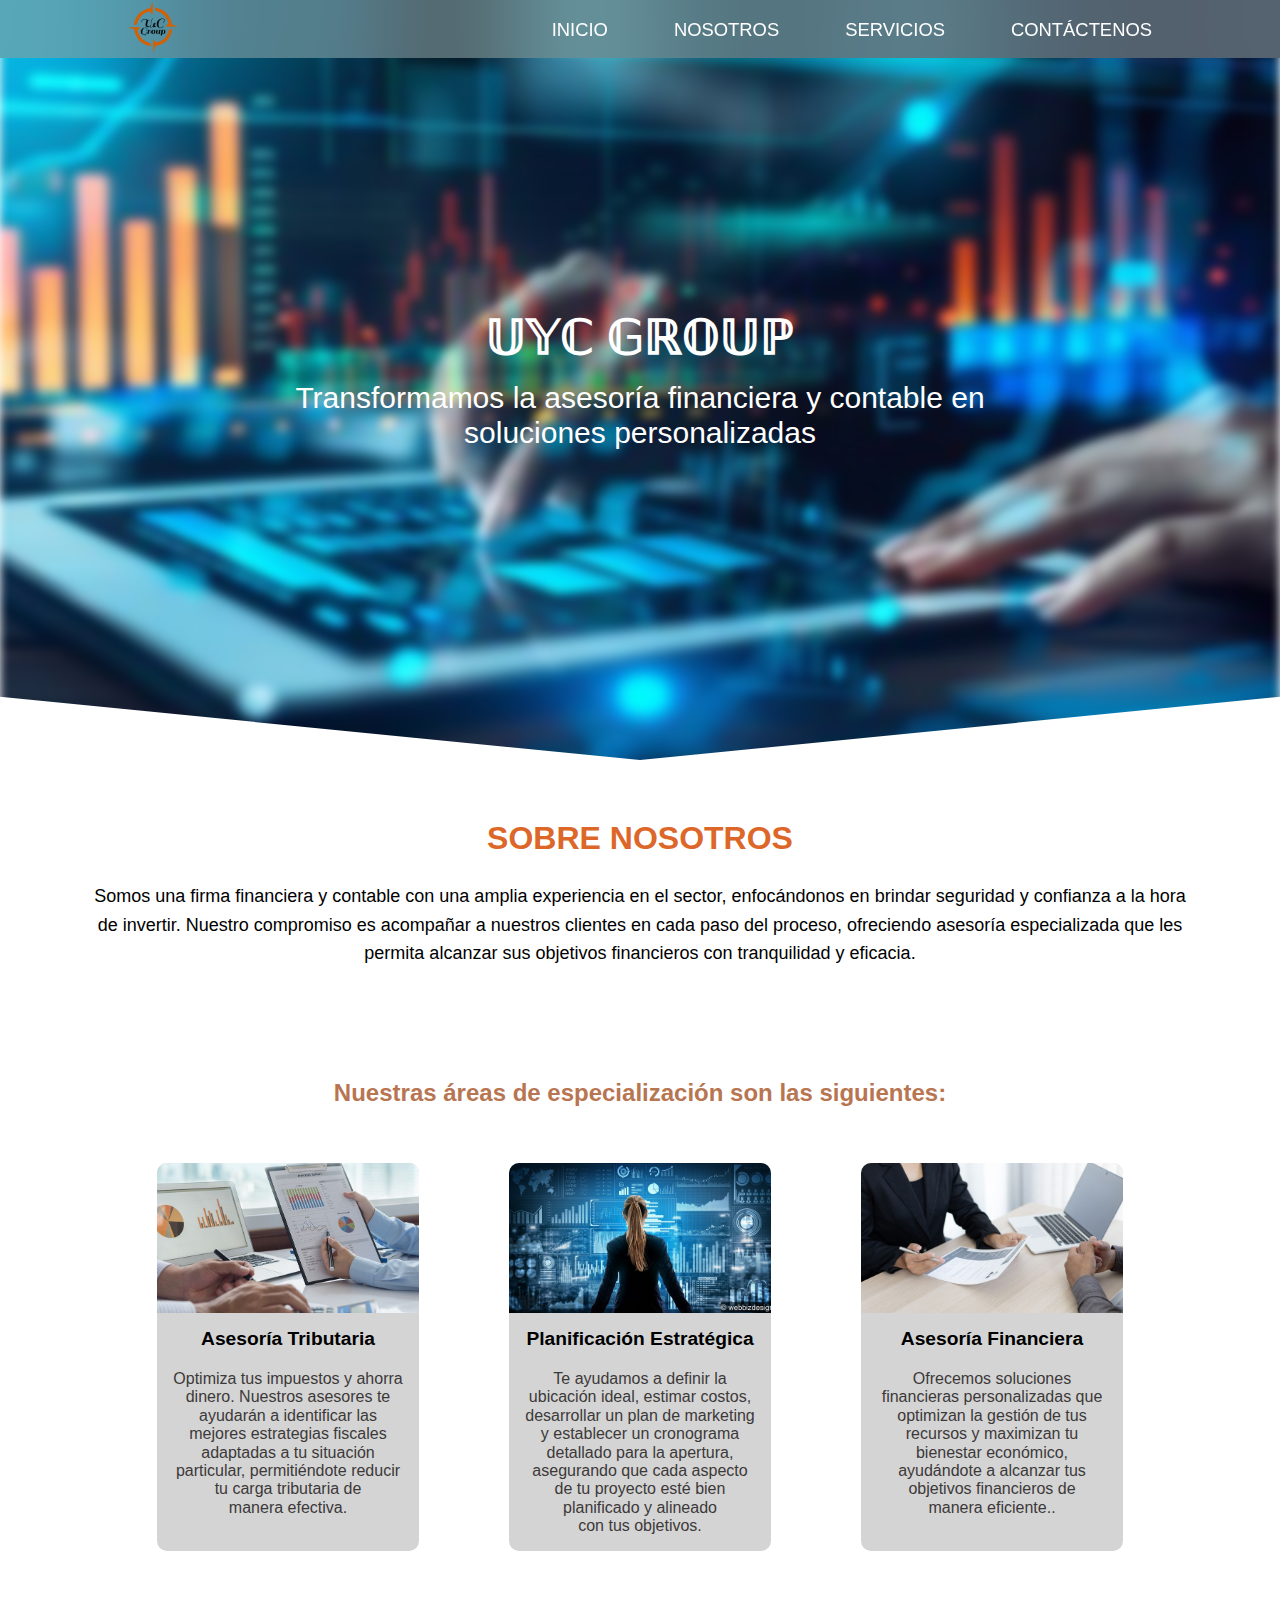
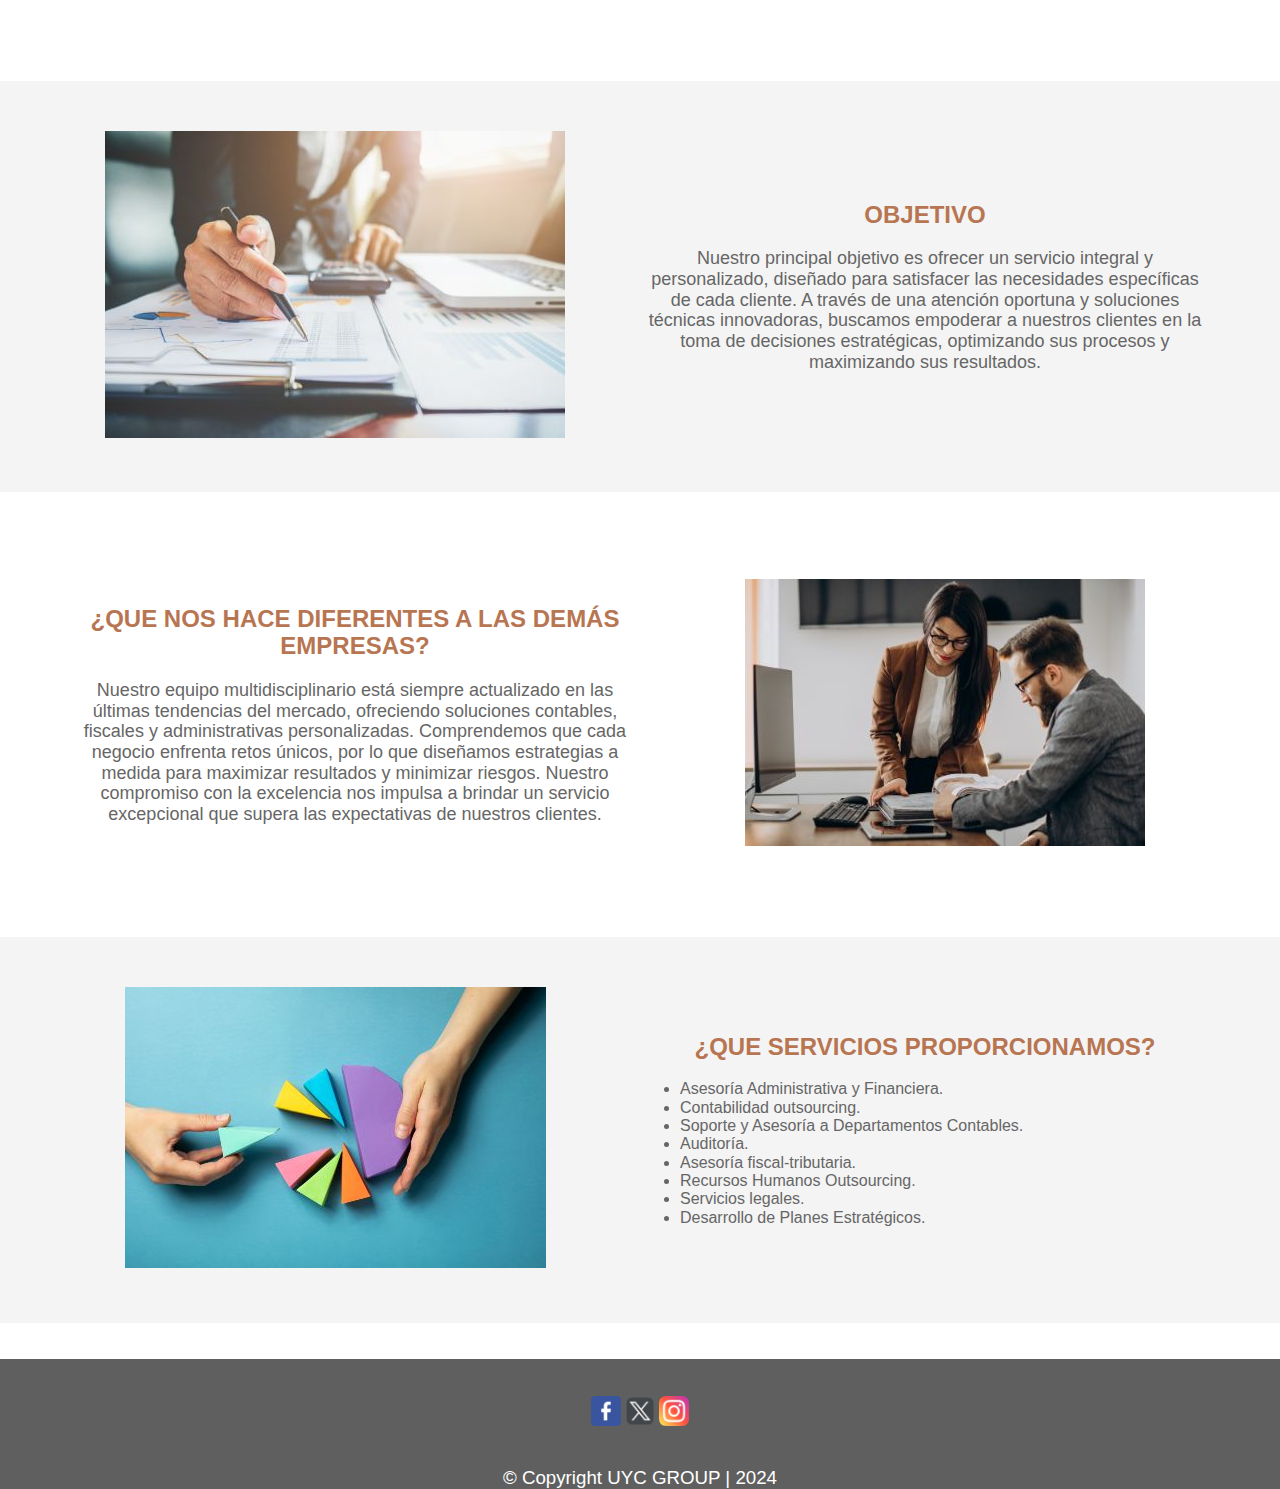
<file: index.html>
<!DOCTYPE html>
<html lang="es">

<head>
    <meta charset="UTF-8">
    <meta http-equiv="X-UA-Compatible" content="IE=edge">
    <meta name="viewport" content="width=device-width, initial-scale=1.0">  
    <title>UYC GROUP</title>
    <link rel="shortcut icon" href="./images/favicon.png" type="image/x-icon">
    <link rel="shortcut icon" href="icono1.png" type="image/x-icon">
    <link rel="stylesheet" href="EstiloPrincipal.css">
</head>

<body>

    <header class="hero">
        <nav class="nav">
            </ul>
        </nav>
        <header class="navbar">
            <div class="logo">
                <a href="PaginaPrincipal.html"><img src="Logo2.2.png" alt="Logo"></a>
            </div>
            <nav class="menu">
                <ul>
                    <li><a href="PaginaPrincipal.html">INICIO</a></li>
                    <li><a href="PaginaNosotros.html">NOSOTROS</a></li>
                    <li><a href="PaginaServicios.html">SERVICIOS</a></li>
                    <li><a href="PaginaContactos.html">CONTÁCTENOS</a></li>
                </ul>
            </nav>
        </header>

        <section class="hero__container container">
            <h5 class="hero__title">𝕌𝕐ℂ 𝔾ℝ𝕆𝕌ℙ</h5>
            <p class="hero__paragraph">Transformamos la asesoría financiera y contable en soluciones personalizadas</p>
        </section>
    </header>

    <main>
        <section class="container about">
            <h2 class="subtitle">SOBRE NOSOTROS</h2>
            <p class="about__paragraph">Somos una firma financiera y contable con una amplia experiencia en el sector, enfocándonos en brindar seguridad y confianza a la hora de invertir. Nuestro compromiso es acompañar a nuestros clientes en cada paso del proceso, ofreciendo asesoría especializada que les permita alcanzar sus objetivos financieros con tranquilidad y eficacia.</p>
            <br><br><br><br><br><br>

           <h2> Nuestras áreas de especialización son las siguientes:</h2></p>
            <br><br>
                <div class="contenedor-cuadros">
                    <div class="cuadroL">
                        <img src="img1.jpg" alt="Imagen 1">
                        <div class="cuadroL-contenido">
                            <h2>Asesoría Tributaria </h2>
                            <p>Optimiza tus impuestos y ahorra dinero. Nuestros asesores te ayudarán a identificar las mejores estrategias fiscales adaptadas a tu situación particular, permitiéndote reducir tu carga tributaria de manera efectiva.</p>

                        </div>
                    </div>
                
                    <div class="cuadroL">
                        <img src="img2.jpg" alt="Imagen 2">
                        <div class="cuadroL-contenido">
                            <h2>Planificación Estratégica</h2>
                            <p>Te ayudamos a definir la ubicación ideal, estimar costos, desarrollar un plan de marketing y establecer un cronograma detallado para la apertura, asegurando que cada aspecto de tu proyecto esté bien planificado y alineado con tus objetivos.</p>

                        </div>
                    </div>
                
                    <div class="cuadroL">
                        <img src="img3.jpg" alt="Imagen 3">
                        <div class="cuadroL-contenido">
                            <h2>Asesoría Financiera</h2>
                            <p>Ofrecemos soluciones financieras personalizadas que optimizan la gestión de tus recursos y maximizan tu bienestar económico, ayudándote a alcanzar tus objetivos financieros de manera eficiente..</p>

                        </div>
                    </div>
                    </section>
                    <br><br><br><br><br><br>
        </main>
        <section class="container about">
            <p class="about__paragraph"></p>
        </section>

        <section class="section">
            <div class="image">
                <img src="img4.jpeg" alt="Error">
            </div>
            <div class="content">
                <h2>OBJETIVO  </h2>
                <p class="barra">Nuestro principal objetivo es ofrecer un servicio integral y personalizado, diseñado para satisfacer las necesidades específicas de cada cliente. A través de una atención oportuna y soluciones técnicas innovadoras, buscamos empoderar a nuestros clientes en la toma de decisiones estratégicas, optimizando sus procesos y maximizando sus resultados.</p>
            </div>
        </section>
        <br><br>
        <section class="section">
            <div class="content">
                <h2>¿QUE NOS HACE DIFERENTES A LAS DEMÁS EMPRESAS?</h2>
                <p class="barra">Nuestro equipo multidisciplinario está siempre actualizado en las últimas tendencias del mercado, ofreciendo soluciones contables, fiscales y administrativas personalizadas. Comprendemos que cada negocio enfrenta retos únicos, por lo que diseñamos estrategias a medida para maximizar resultados y minimizar riesgos. Nuestro compromiso con la excelencia nos impulsa a brindar un servicio excepcional que supera las expectativas de nuestros clientes.</p>
            </div>
            <div class="image">
                <img src="freepik-export-20240827171824yMCb.jpeg" alt="Error">
            </div>
        </section>
        <br><br>
        <section class="section">
            <div class="image">
                <img src="freepik-export-202408272100323hUE.jpeg" alt="Error">
            </div>
            <div class="content">
                <h2>¿QUE SERVICIOS PROPORCIONAMOS?</h2>
                <ul>
                    <li class="datoLi">Asesoría Administrativa y Financiera.</li>
                    <li class="datoLi">Contabilidad outsourcing.</li>
                    <li class="datoLi">Soporte y Asesoría a Departamentos Contables.</li>
                    <li class="datoLi"> Auditoría.</li>
                    <li class="datoLi">Asesoría fiscal-tributaria.</li>
                    <li class="datoLi">Recursos Humanos Outsourcing.</li>
                    <li class="datoLi">Servicios legales.</li>
                    <li class="datoLi">Desarrollo de Planes Estratégicos.</li>
                </ul></div>
        </section>
        <br><br>
        <footer class="footer">

            <br><br>
            <section class="footer__copy container">
                <div class="footer__social">
                    <a href="https://www.facebook.com/uycgroup/?locale=es_LA" class="footer__icons"><img src="fe.png" class="footer__img"></a>
                    <a href="https://x.com/GroupUyc" class="footer__icons"><img src="ti.png" class="footer__img"></a>
                    <a href="PaginaAyuda.html" class="footer__icons"><img src="in.png" class="footer__img"></a>
                </div>
                <br><br>
                <h3 class="footer__copyright"> &copy; Copyright UYC GROUP | 2024</h3>
             </section>
        </footer>
</body>

<script src="slider.js"></script>
<script src="questions.js"></script>
<script src="Registro.js"></script>
</html>
</file>
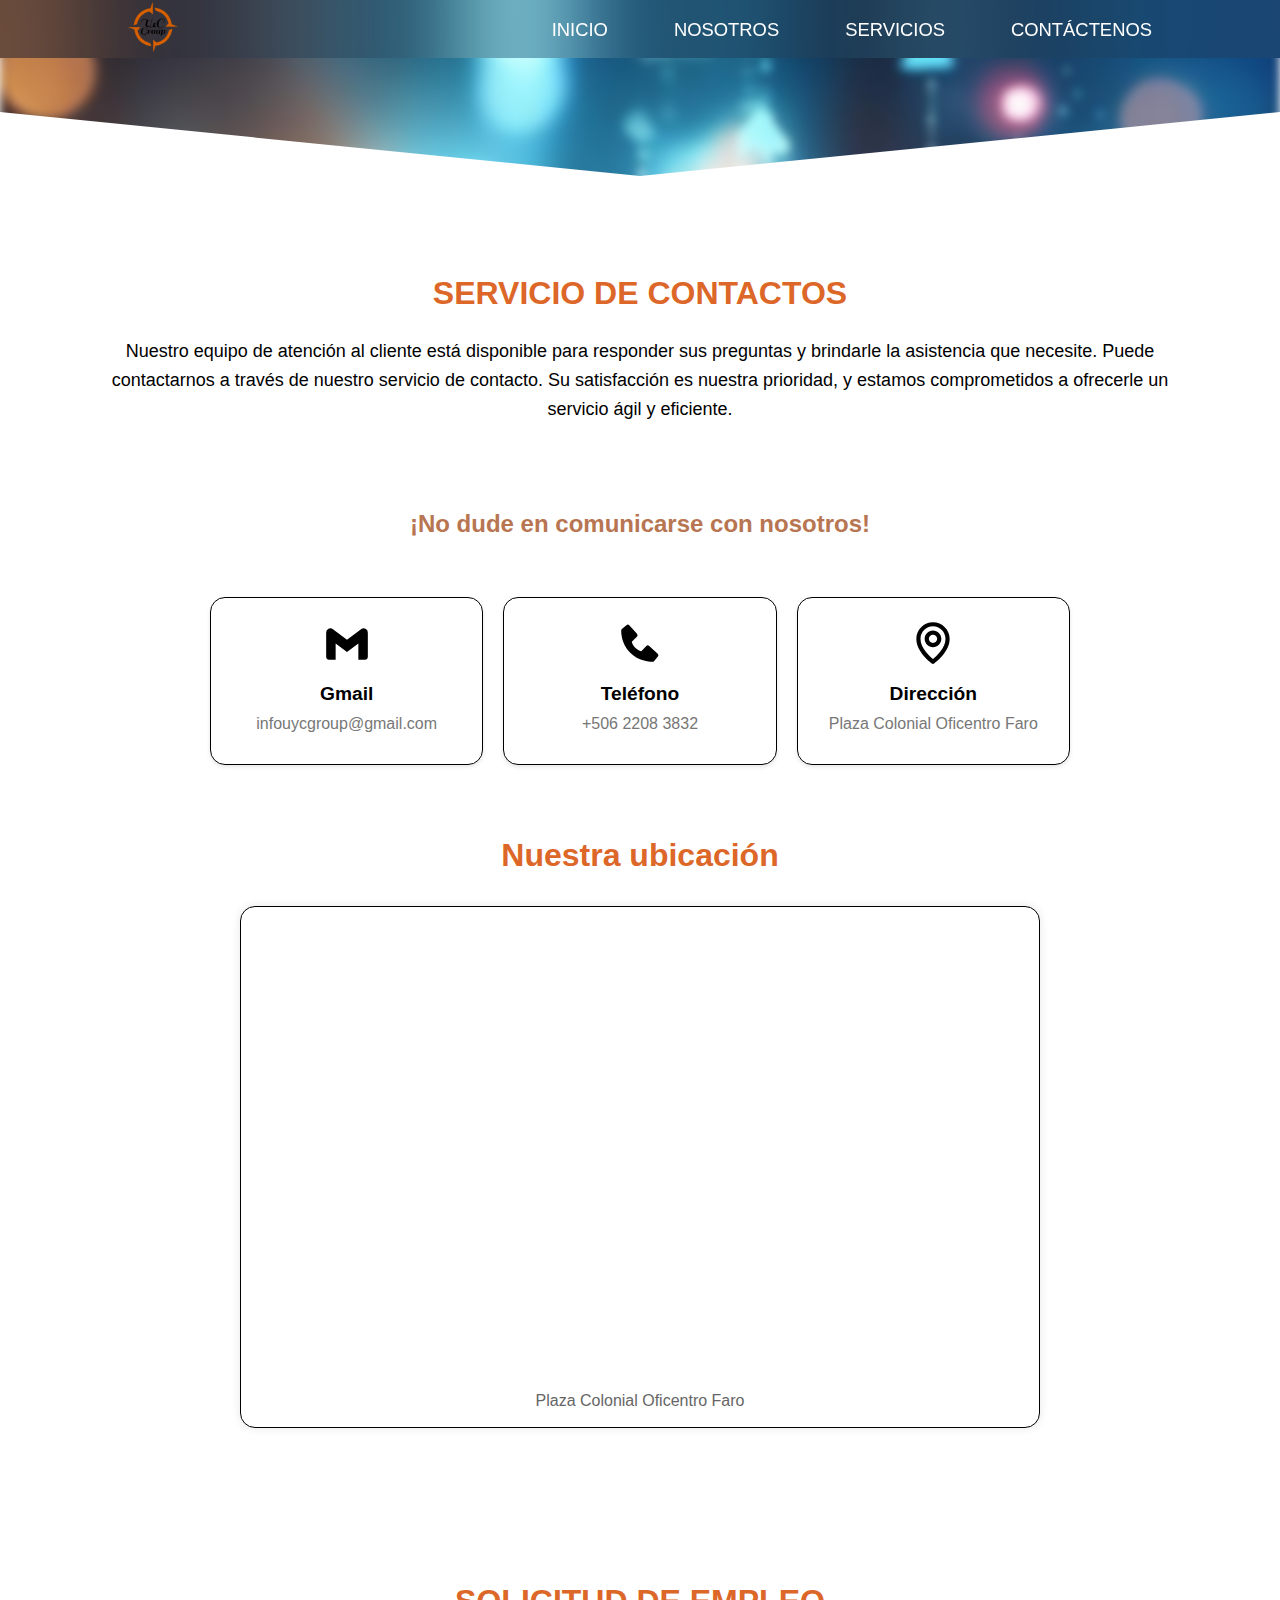
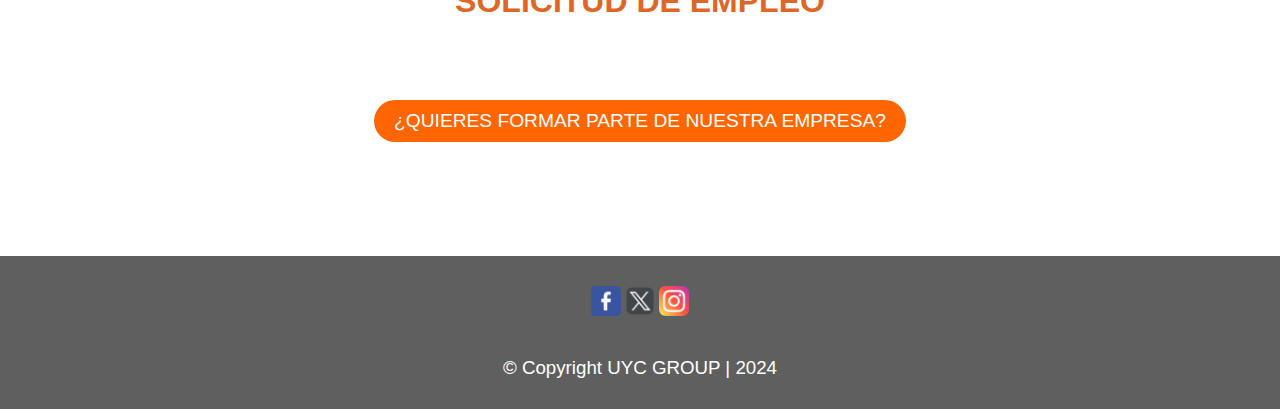
<file: PaginaContactos.html>
<!DOCTYPE html>
<html lang="es">

<head>
    <meta charset="UTF-8">
    <meta http-equiv="X-UA-Compatible" content="IE=edge">
    <meta name="viewport" content="width=device-width, initial-scale=1.0">  
    <title>UYC GROUP</title>
    <link rel="shortcut icon" href="./images/favicon.png" type="image/x-icon">
     <link rel="shortcut icon" href="icono1.png" type="image/x-icon">
     <link rel="stylesheet" href="https://cdnjs.cloudflare.com/ajax/libs/font-awesome/6.0.0-beta3/css/all.min.css">

    
    <link rel="stylesheet" href="EstiloContactos.css">
</head>

<body>

    <header class="hero">
        <div class="navbar">
            <div class="logo">
                <a href="PaginaPrincipal.html"><img src="Logo2.2.png" alt="Logo"></a>
            </div>
            <nav class="menu">
                <ul>
                    <li><a href="PaginaPrincipal.html">INICIO</a></li>
                    <li><a href="PaginaNosotros.html">NOSOTROS</a></li>
                    <li><a href="PaginaServicios.html">SERVICIOS</a></li>
                    <li><a href="PaginaContactos.html">CONTÁCTENOS</a></li>

                </ul>
            </nav>
        </div>

        <section class="container about">
            <p class="about__paragraph"></p>
        </section>

    
    <main>
        <br><br><br>
        <section class="container about">
            <h2 class="subtitle">SERVICIO DE CONTACTOS</h2>
            <p class="about__paragraph">Nuestro equipo de atención al cliente está disponible para responder sus preguntas y brindarle la asistencia que necesite. Puede contactarnos a través de nuestro servicio de contacto. Su satisfacción es nuestra prioridad, y estamos comprometidos a ofrecerle un servicio ágil y eficiente.<br><br> <br><br></p>
            <h2>¡No dude en comunicarse con nosotros!</h2>
            <div class="containerle">

                <div class="contact-info">
                    <div class="contact-box">
                        <img class="imglina" src="bxl-gmail.svg" alt="Gmail Icon">
                        <h3 class="conta">Gmail</h3>
                        <p class="conta">infouycgroup@gmail.com</p>
                    </div>
                    <div class="contact-box">
                        <img class="imglina" src="bxs-phone.svg" alt="Phone Icon">
                        <h3 class="conta">Teléfono</h3>
                        <p class="conta">+506 2208 3832</p>
                    </div>
                    <div class="contact-box">
                        <img class="imglina" src="bx-map.svg" alt="Map Icon">
                        <h3 class="conta">Dirección</h3>
                        <p class="conta">Plaza Colonial Oficentro Faro</p>
                    </div>
                </div>
            </div>
        </section>
        </header> 

    <script>
        
        const openFormBtn = document.getElementById('openFormBtn');
        const formContainer = document.getElementById('formContainer');

        openFormBtn.addEventListener('click', () => {
            formContainer.style.display = formContainer.style.display === 'none' ? 'block' : 'none';
        });
    </script>
    <br><br>
    <h2 class="subtitle">Nuestra ubicación</h2>
            <div class="mapUbication">
                
                <div class="mapUbication__container">
                    <iframe
                        src="https://www.google.com/maps/embed?pb=!1m18!1m12!1m3!1d3049.8911565018243!2d-84.1358079!3d9.9288707!2m3!1f0!2f0!3f0!3m2!1i1024!2i768!4f13.1!3m3!1m2!1s0x8fa0fdc738e0bc73%3A0xa68a8c6822f531fa!2sGrupo%20Ure%C3%B1a%20y%20Carballo%20s.a!5e1!3m2!1ses-419!2scr!4v1724796450390!5m2!1ses-419!2scr"
                        width="100%"
                        height="450"
                        style="border:0;"
                        allowfullscreen=""
                        loading="lazy"
                        referrerpolicy="no-referrer-when-downgrade"></iframe>
                </div>
                <p class="mapUbication__address">Plaza Colonial Oficentro Faro</p>
            </div>
        </div>
    </main>
    <br><br><br><br>
    <div class="contenedorA">
        <h2 class="subtitle">SOLICITUD DE EMPLEO</h2>
        <br><br><br>
        <button id="openFormBtn">¿QUIERES FORMAR PARTE DE NUESTRA EMPRESA?</button>
    
        <div id="formContainer" style="display: none;"> <!-- Cambiado para que esté oculto por defecto -->
            <form action="https://formspree.io/f/movarwnl" method="post" id="jobForm">
                <label for="nombre">Nombre:</label>
                <input type="text" id="nombre" name="nombre" required placeholder="Nombre"><br><br>
    
                <label for="apellido">Apellido:</label>
                <input type="text" id="apellido" name="apellido" placeholder="Apellido"><br><br>
    
                <label for="telefono">Teléfono:</label>
                <input type="text" id="Telefono" name="Número telefónico" placeholder="Digite su número"><br><br>
    
                <label for="titulo">Título:</label>
                <div class="file-input-container">
                    <input type="text" id="file-name" placeholder="Seleccione un archivo" readonly>
                    <input type="file" id="titulo" name="titulo" accept=".pdf, .doc, .docx" required>
                    <label for="titulo" class="upload-icon">📁</label> <!-- Icono de carpeta -->
                </div>
                <br><br>
    
                <label for="puesto">Puesto o cargo:</label>
                <input type="text" id="puesto" name="puesto" placeholder="Puesto/cargo" required><br><br>
    
                <label for="email">Correo electrónico:</label>
                <input type="email" id="email" name="email" placeholder="Correo electrónico" required><br><br>
    
                <input type="submit" value="Enviar">
            </form>
        </div>
    </div>
    
    
    
    
    <script>
        document.addEventListener('DOMContentLoaded', function() {
            const openFormBtn = document.getElementById('openFormBtn');
            const formContainer = document.getElementById('formContainer');
            const jobForm = document.getElementById('jobForm');
            const fileInput = document.getElementById('titulo'); // Campo de archivo
            const fileNameDisplay = document.getElementById('file-name');
    
            openFormBtn.addEventListener('click', function() {
                if (formContainer.style.display === 'none') {
                    formContainer.style.display = 'block';
                } else {
                    formContainer.style.display = 'none';
                }
            });
    
            jobForm.addEventListener('submit', function(e) {
                e.preventDefault();
                const formData = new FormData(this);
    
                fetch(this.action, {
                    method: 'POST',
                    body: formData,
                    headers: {
                        'Accept': 'application/json'
                    }
                }).then(response => {
                    if (response.ok) {
                        alert('Formulario enviado con éxito');
                        jobForm.reset();
                        fileNameDisplay.textContent = '';
                    } else {
                        throw new Error('Error en el envío del formulario');
                    }
                }).catch(error => {
                    alert('Error: ' + error.message);
                });
    
            });
    
            fileInput.addEventListener('change', function(e) {
                if (this.files && this.files[0]) {
                    fileNameDisplay.value = this.files[0].name; // Muestra el nombre del archivo en la barra
                } else {
                    fileNameDisplay.value = '';
                }
            });
        });
    </script>
    
    
    <br><br><br><br>
    <footer class="footer">

        <section class="footer__copy container">
            <div class="footer__social">
                <a href="https://www.facebook.com/uycgroup/?locale=es_LA" class="footer__icons"><img src="fe.png" class="footer__img"></a>
                <a href="https://x.com/GroupUyc" class="footer__icons"><img src="ti.png" class="footer__img"></a>
                <a href="PaginaAyuda.html" class="footer__icons"><img src="in.png" class="footer__img"></a>
            </div>
            <br><br>
            <h3 class="footer__copyright"> &copy; Copyright UYC GROUP | 2024</h3>
         </section>
    </footer>

    <script src="Chat.js"></script>

</body>
</html>
</file>
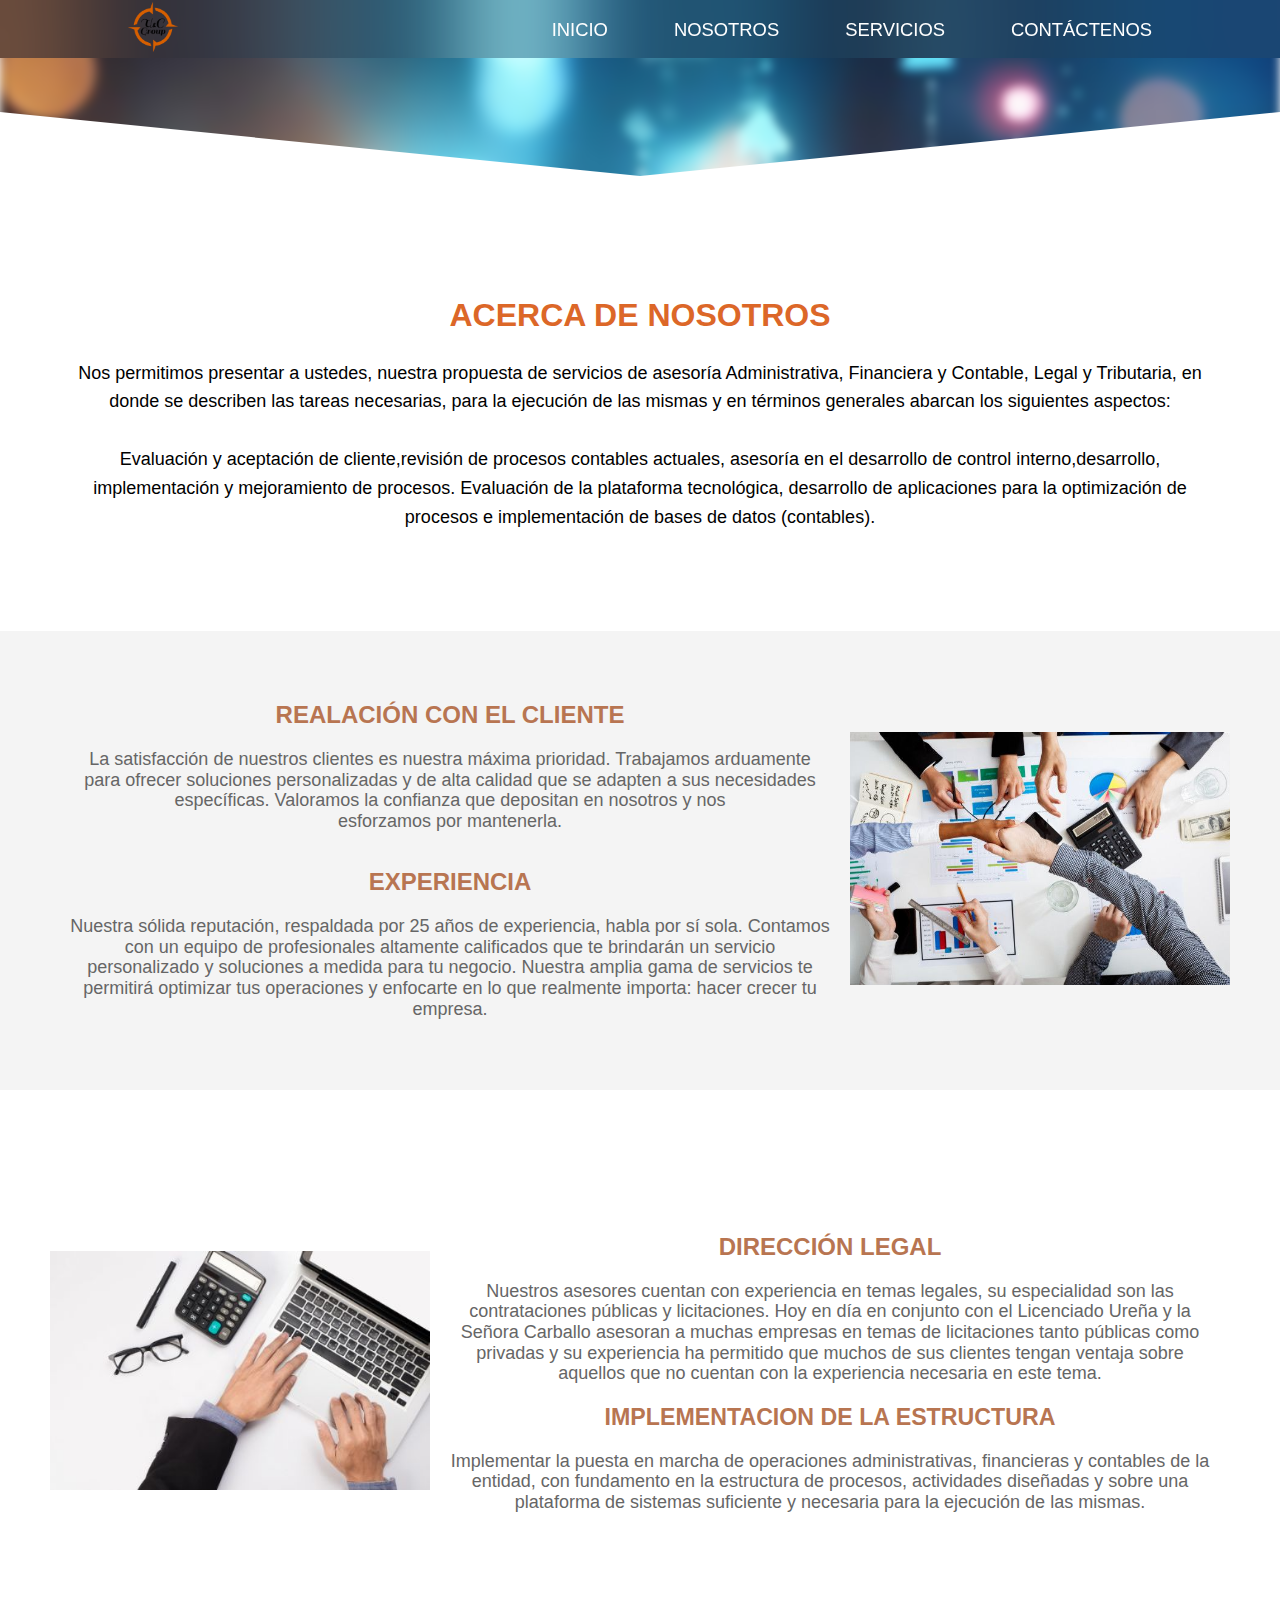
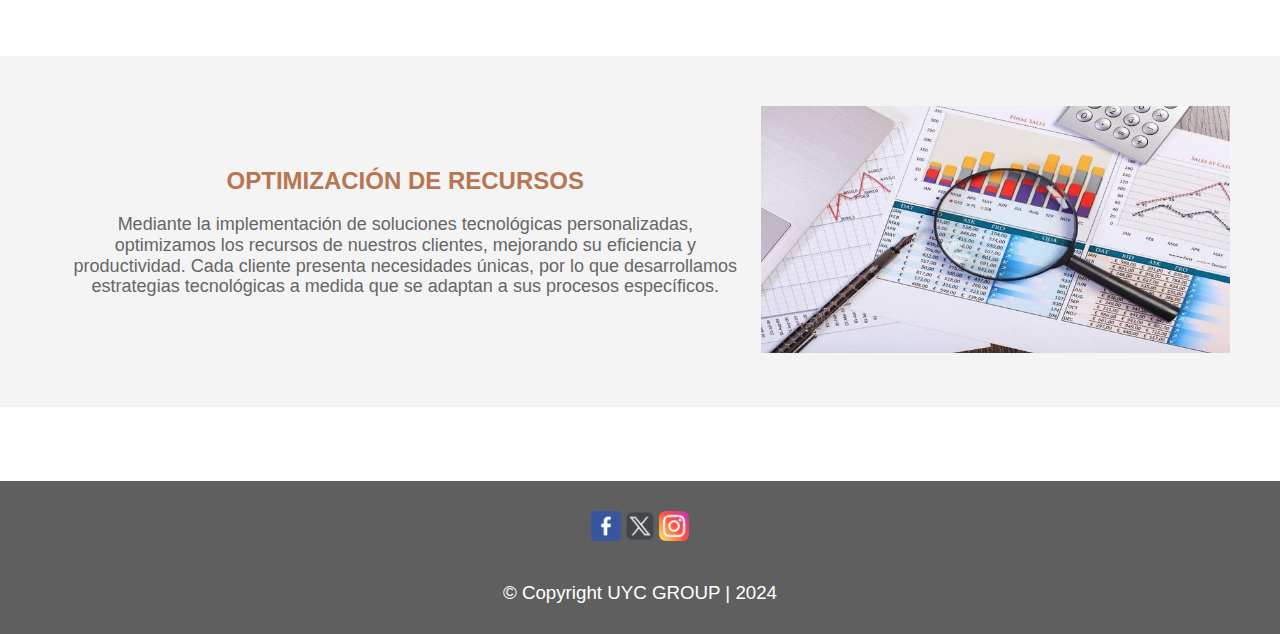
<file: PaginaNosotros.html>
<!DOCTYPE html>
<html lang="es">

<head>
    <meta charset="UTF-8">
    <meta http-equiv="X-UA-Compatible" content="IE=edge">
    <meta name="viewport" content="width=device-width, initial-scale=1.0">  
    <title>UYC GROUP</title>
    <link rel="shortcut icon" href="./images/favicon.png" type="image/x-icon">
    <link rel="shortcut icon" href="icono1.png" type="image/x-icon">
    <link rel="stylesheet" href="EstiloNosotros.css">
</head>

<body>
    
    <header class="hero">
        <nav class="nav">
            </ul>
        </nav>
        <header class="navbar">
            <div class="logo">
                <a href="PaginaPrincipal.html"><img src="Logo2.2.png" alt="Logo"></a>
            </div>
            <nav class="menu">
                <ul>
                    <li><a href="PaginaPrincipal.html">INICIO</a></li>
                    <li><a href="PaginaNosotros.html">NOSOTROS</a></li>
                    <li><a href="PaginaServicios.html">SERVICIOS</a></li>
                    <li><a href="PaginaContactos.html">CONTÁCTENOS</a></li>
                </ul>
            </nav>
        </header>

    <main>
        <br><br>
        <section class="container about">
            <h2 class="subtitle">ACERCA DE NOSOTROS</h2>
            <p class="about__paragraph">Nos permitimos presentar a ustedes, nuestra propuesta de servicios de asesoría Administrativa, Financiera y Contable, Legal y Tributaria, en donde se describen las tareas necesarias, para la ejecución de las mismas y en términos generales abarcan los siguientes aspectos:<br><br>
                Evaluación y aceptación de cliente,revisión de procesos contables actuales, asesoría en el desarrollo de control interno,desarrollo, implementación y mejoramiento de procesos. Evaluación de la plataforma tecnológica, desarrollo de aplicaciones para la optimización de procesos e implementación de bases de datos (contables).</p>
        </section>

        <section class="section">
            <div class="content">
                <h2>REALACIÓN CON EL CLIENTE</h2>
                <p class="barra">La satisfacción de nuestros clientes es nuestra máxima prioridad. Trabajamos arduamente para ofrecer soluciones personalizadas y de alta calidad que se adapten a sus necesidades específicas. Valoramos la confianza que depositan en nosotros y nos esforzamos por mantenerla.</p>
                <br><br>
                <h2>EXPERIENCIA</h2>
                <p class="barra">Nuestra sólida reputación, respaldada por 25 años de experiencia, habla por sí sola. Contamos con un equipo de profesionales altamente calificados que te brindarán un servicio personalizado y soluciones a medida para tu negocio. Nuestra amplia gama de servicios te permitirá optimizar tus operaciones y enfocarte en lo que realmente importa: hacer crecer tu empresa.</p></div>
            <div class="image">
                <img src="img7.jpg" alt="Error">
            </div>
        </section>
        <br><br><br><br>
        <section class="section">
            <div class="image">
                <img src="freepik-export-20240827204711kr4h.jpeg" alt="Error">
            </div>
            <div class="content">
                <h2>DIRECCIÓN LEGAL</h2>
                <p class="barra">Nuestros asesores cuentan con experiencia en temas legales, su especialidad son las contrataciones públicas y licitaciones.
                Hoy en día en conjunto con el Licenciado Ureña y la Señora Carballo asesoran a muchas empresas en temas de licitaciones tanto públicas como privadas y su experiencia ha permitido que muchos de sus clientes tengan ventaja sobre aquellos que no cuentan con la experiencia necesaria en este tema.</p>
                <h2 class="h2lala">IMPLEMENTACION DE LA ESTRUCTURA</h2>
                <p class="barra2">Implementar la puesta en marcha de operaciones administrativas, financieras y contables de la entidad, con fundamento en la estructura de procesos, actividades diseñadas y sobre una plataforma de sistemas suficiente y necesaria para la ejecución de las mismas.</p>           
            </div>
        </section>
        <br><br><br><br>
        <section class="section">
            <div class="content">
                <h2>OPTIMIZACIÓN DE RECURSOS</h2>
                <p class="barra">Mediante la implementación de soluciones tecnológicas personalizadas, optimizamos los recursos de nuestros clientes, mejorando su eficiencia y productividad. Cada cliente presenta necesidades únicas, por lo que desarrollamos estrategias tecnológicas a medida que se adaptan a sus procesos específicos.</p>
              </div>
            <div class="image1">
                <img src="img8.jpg" alt="Error">
            </div>
        </section>
        
        <br><br><br><br>
        <footer class="footer">

    
            <section class="footer__copy container">
                <div class="footer__social">
                    <a href="https://www.facebook.com/uycgroup/?locale=es_LA" class="footer__icons"><img src="fe.png" class="footer__img"></a>
                    <a href="https://x.com/GroupUyc" class="footer__icons"><img src="ti.png" class="footer__img"></a>
                    <a href="PaginaAyuda.html" class="footer__icons"><img src="in.png" class="footer__img"></a>
                </div>
                <br><br>
                <h3 class="footer__copyright"> &copy; Copyright UYC GROUP | 2024</h3>
             </section>
        </footer>
    
    </header>
</body>

<script src="slider.js"></script>
<script src="questions.js"></script>
<script src="Registro.js"></script>

</html>
</file>
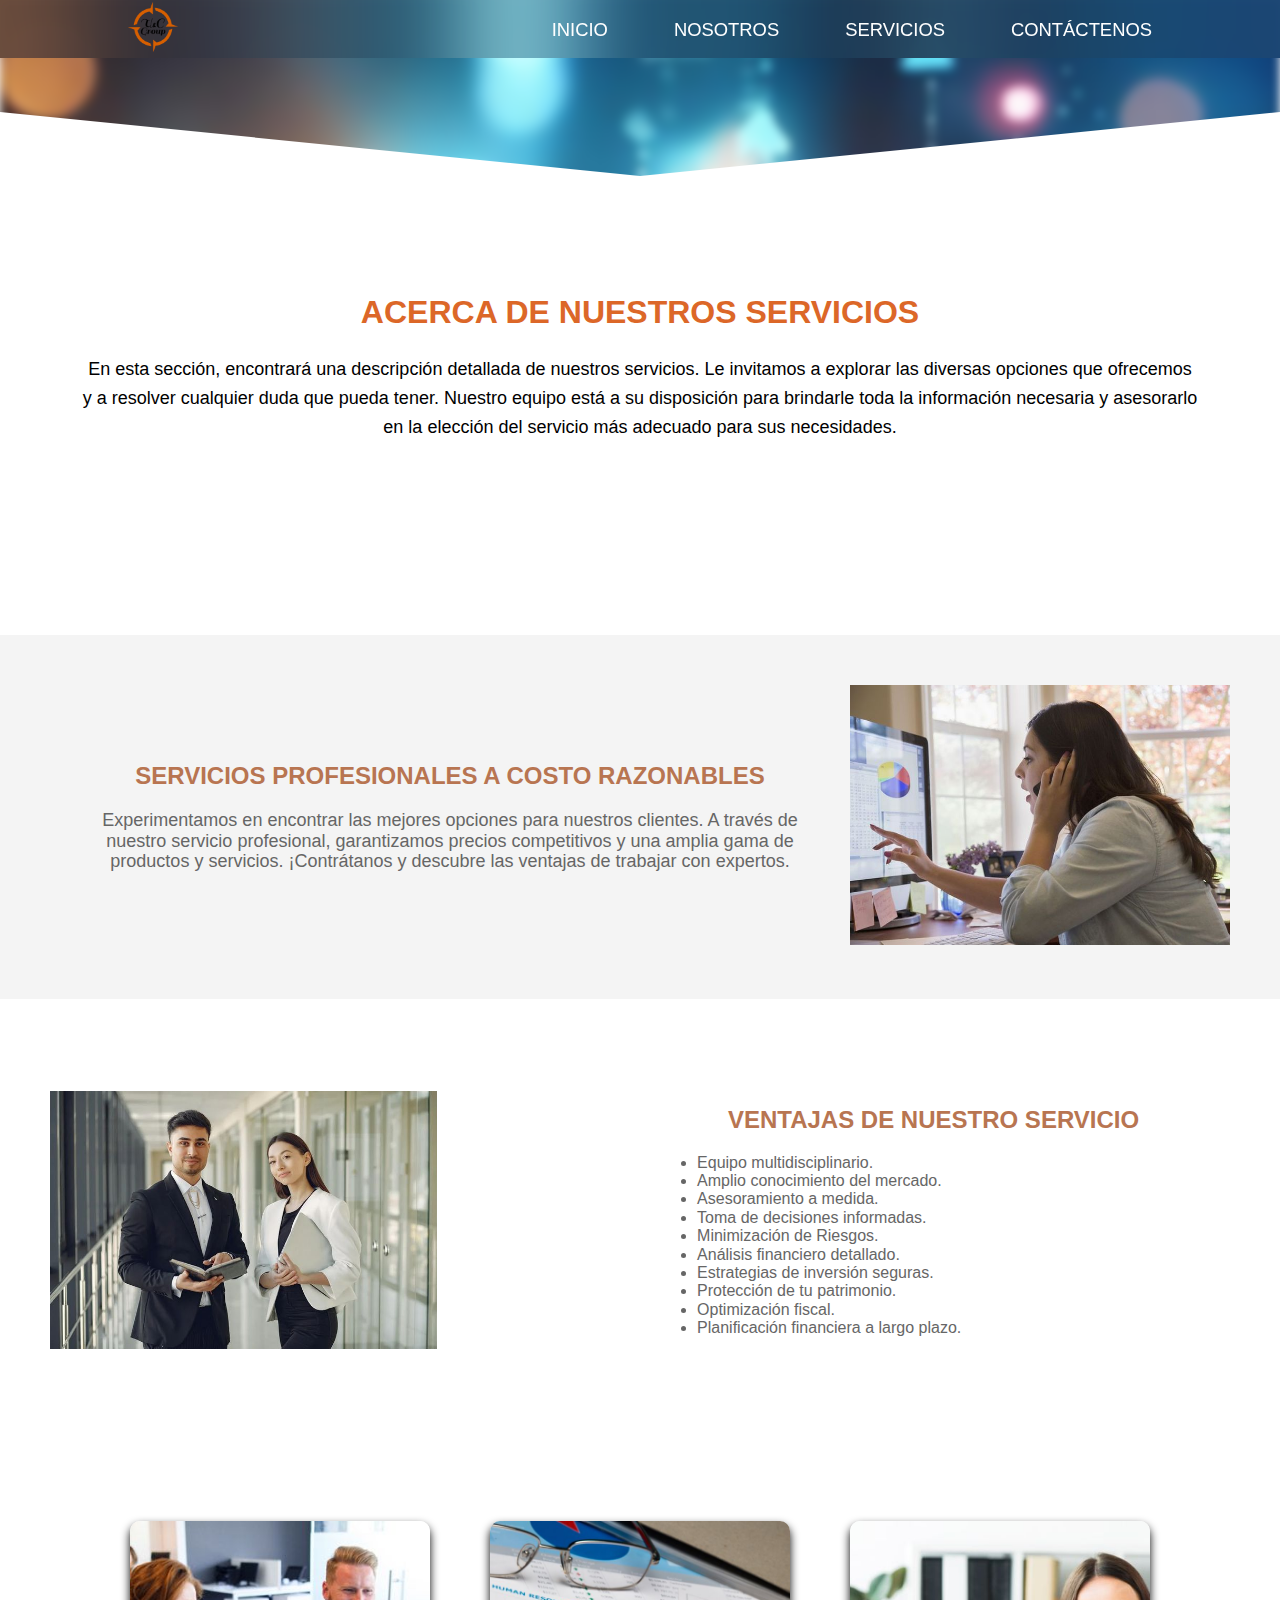
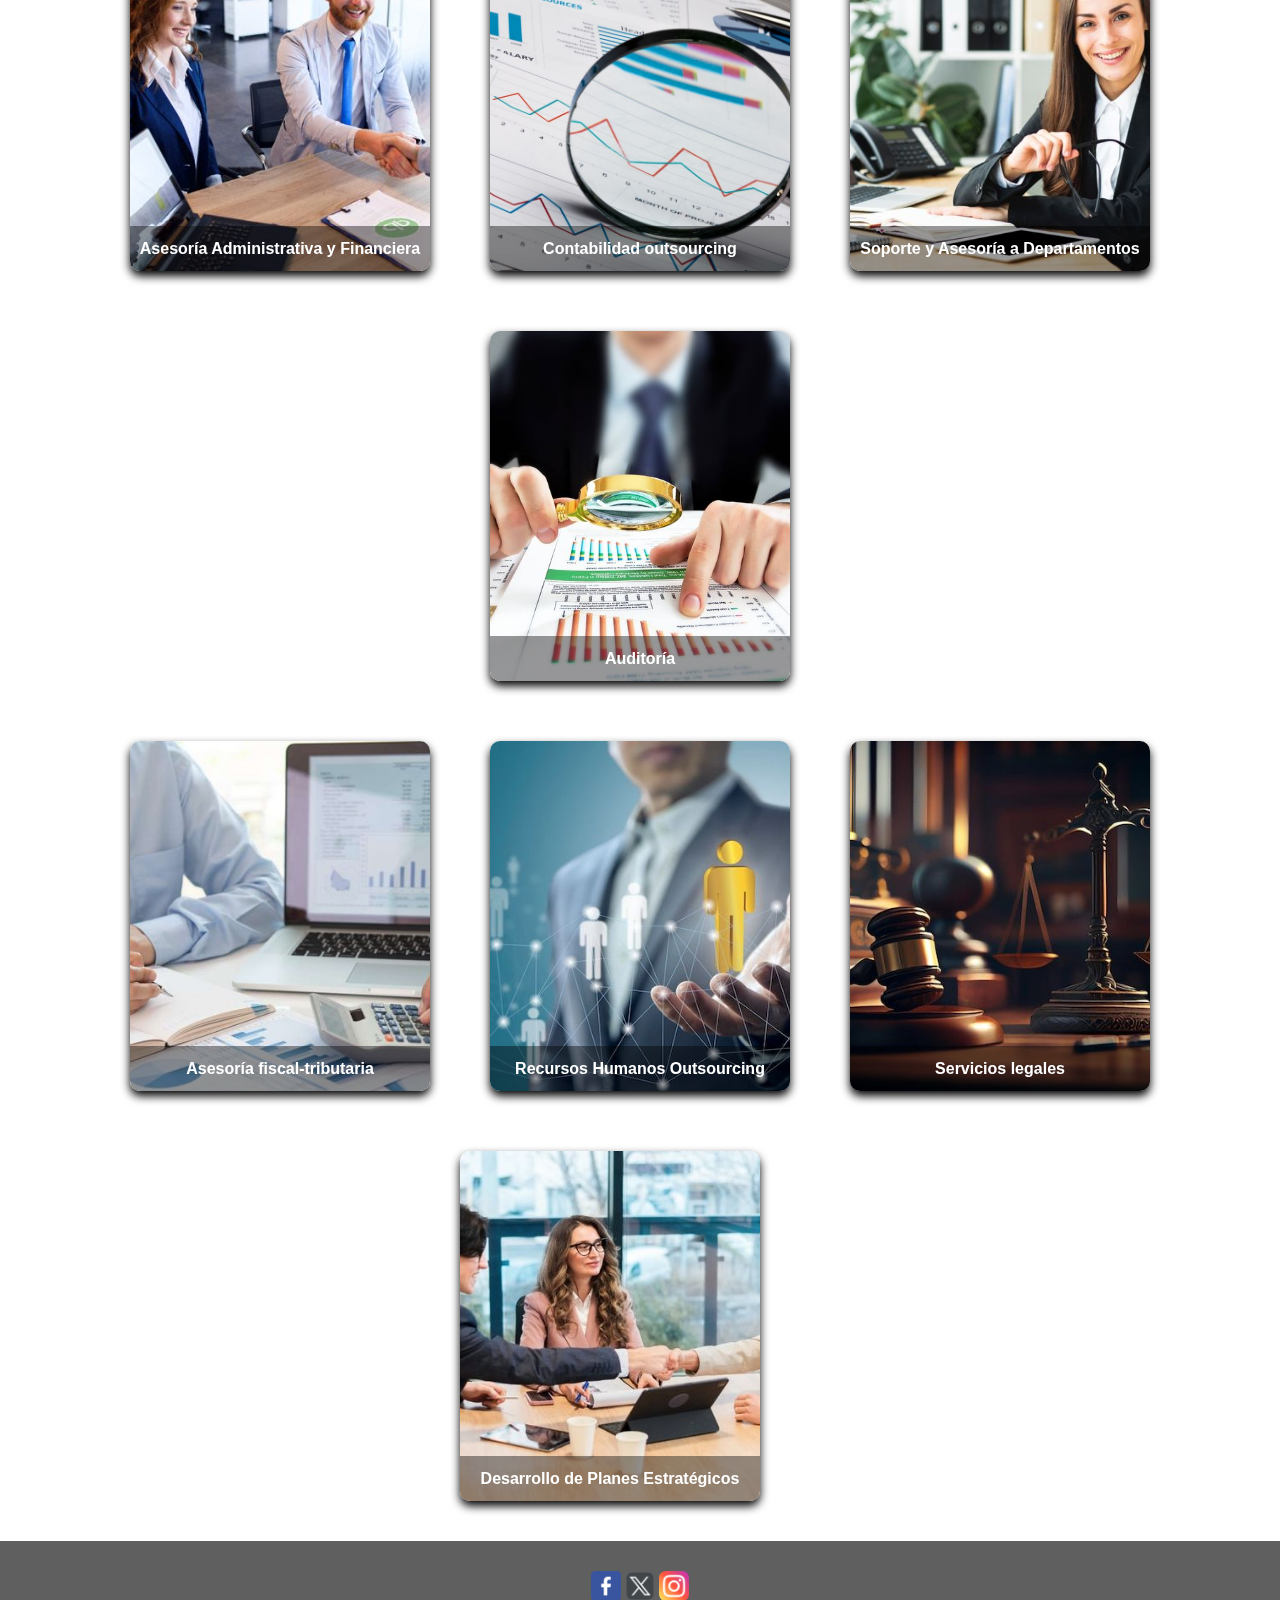
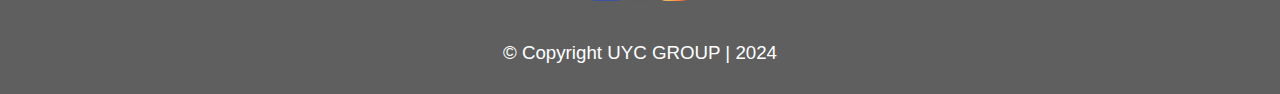
<file: PaginaServicios.html>
<!DOCTYPE html>
<html lang="es">

<head>
    <meta charset="UTF-8">
    <meta http-equiv="X-UA-Compatible" content="IE=edge">
    <meta name="viewport" content="width=device-width, initial-scale=1.0">  
    <title>UYC GROUP</title>
    <link rel="shortcut icon" href="./images/favicon.png" type="image/x-icon">
    <link rel="shortcut icon" href="icono1.png" type="image/x-icon">
    <link rel="stylesheet" href="EstiloServicios.css">
</head>

<body>
    
    <header class="hero">
        <nav class="nav">
            </ul>
        </nav>
        <header class="navbar">
            <div class="logo">
                <a href="PaginaPrincipal.html"><img src="Logo2.2.png" alt="Logo"></a>
            </div>
            <nav class="menu">
                <ul>
                    <li><a href="PaginaPrincipal.html">INICIO</a></li>
                    <li><a href="PaginaNosotros.html">NOSOTROS</a></li>
                    <li><a href="PaginaServicios.html">SERVICIOS</a></li>
                    <li><a href="PaginaContactos.html">CONTÁCTENOS</a></li>
                </ul>
            </nav>
        </header>
        <br><br><br><br>
        <main>
        <section class="container about">
            <h2 class="subtitle">ACERCA DE NUESTROS SERVICIOS</h2>
            <p class="about__paragraph">En esta sección, encontrará una descripción detallada de nuestros servicios. Le invitamos a explorar las diversas opciones que ofrecemos y a resolver cualquier duda que pueda tener. Nuestro equipo está a su disposición para brindarle toda la información necesaria y asesorarlo en la elección del servicio más adecuado para sus necesidades.</p>
        </section>
    </main>
        <br><br><br><br>
            <section class="section">
        <div class="content">
            <h2>SERVICIOS PROFESIONALES A COSTO RAZONABLES
            </h2>
            <p class="barra">Experimentamos en encontrar las mejores opciones para nuestros clientes. A través de nuestro servicio profesional, garantizamos precios competitivos y una amplia gama de productos y servicios. ¡Contrátanos y descubre las ventajas de trabajar con expertos.</p>
        </div>
        <div class="image">
            <img src="img6.jpg" alt="Error">
        </div>
    </section>
    <br><br>
    <section class="section">
        <div class="image1">
            <img src="img5.jpg" alt="Error">
        </div>
        <div class="content">
            <h2>VENTAJAS DE NUESTRO SERVICIO</h2>
            <ul>
                <li class="datoLi">Equipo multidisciplinario.</li>
                <li class="datoLi">Amplio conocimiento del mercado.</li>
                <li class="datoLi">Asesoramiento a medida.</li>
                <li class="datoLi"> Toma de decisiones informadas.</li>
                <li class="datoLi">Minimización de Riesgos.</li>
                <li class="datoLi">Análisis financiero detallado.</li>
                <li class="datoLi">Estrategias de inversión seguras.</li>
                <li class="datoLi">Protección de tu patrimonio.</li>
                <li class="datoLi">Optimización fiscal.</li>
                <li class="datoLi">Planificación financiera a largo plazo.</li>
            </ul></div>
    </section>
    <br><br><br><br>
    <main>

        <div class="cards-container">
            <div class="card">
            <div class="face front">
                <img src="1.jpg" alt="Imagen 1">
                <h4>Asesoría Administrativa y Financiera</h4>
            </div>
            <div class="face back">
                <h2 id="A">Asesoría Administrativa y Financiera</h2>
                <p>Analizamos tus finanzas para diseñar una estrategia personalizada que optimice procesos, permita decisiones informadas y maximice la rentabilidad de tu empresa.</p>
                <div class="link"><a href="#"></a></div>
            </div>
            </div>

            <div class="card">
                <div class="face front">
                <img src="2.jpg" alt="Imagen 1">
                <h4>Contabilidad outsourcing</h4>
                </div>
                <div class="face back">
                <h2 id="A">Contabilidad outsourcing</h2>
                <p>Delega tus tareas contables a nuestros expertos, te ofrecemos información precisa y actualizada sobre la salud financiera de tu empresa, facilitando la toma de decisiones y el cumplimiento de tus obligaciones fiscales.</p>
                <div class="link"><a href="#"></a></div>
                </div>
            </div>

            <div class="card">
                <div class="face front">
                <img src="3.jpg" alt="Imagen 1">
                <h4>Soporte y Asesoría a Departamentos Contables</h4>
                </div>
                <div class="face back">
                <h2 id="A">Soporte y Asesoría a Departamentos Contables</h2>
                <p>Eleva el desempeño de tu departamento contable. Nuestros expertos te brindan asesoría personalizada para implementar NIIF, mejorar la eficiencia de tus procesos y tomar decisiones financieras más sólidas.</p>
                <div class="link"><a href="#"></a></div>
                </div>
            </div>

            <div class="card">
                <div class="face front">
                <img src="4.jpg" alt="Imagen 1">
                <h4>Auditoría</h4>
                </div>
                <div class="face back">
                <h2 id="A">Auditoría</h2>
                <p>Les ofrecemos un análisis profundo de sus procesos contables, identificando oportunidades para aumentar la eficiencia, reducir riesgos y mejorar la toma de decisiones. Al trabajar con nosotros, usted obtiene un socio estratégico que le ayuda a alcanzar sus objetivos de negocio.</p>
                <div class="link"><a href="#"></a></div>
                </div>
            </div>

            <div class="cards-container">
                <div class="card">
                <div class="face front">
                    <img src="5.jpg" alt="Imagen 1">
                    <h4>Asesoría fiscal-tributaria</h4>
                </div>
                <div class="face back">
                    <h2 id="A">Asesoría fiscal-tributaria</h2>
                    <p>¿Preocupado por el cumplimiento tributario de tu empresa? Nuestros expertos aseguran el cumplimiento óptimo, garantizando que pagues lo justo y a tiempo para evitar sanciones, desarrollando estrategias efectivas para resolver disputas fiscales y proteger tu negocio.</p>
                    <div class="link"><a href="#"></a></div>
                </div>
                </div>
    
                <div class="card">
                    <div class="face front">
                    <img src="6.jpg" alt="Imagen 1">
                    <h4>Recursos Humanos Outsourcing</h4>
                    </div>
                    <div class="face back">
                    <h2 id="A">Recursos Humanos Outsourcing</h2>
                    <p>¿Buscas un socio estratégico para optimizar tus recursos humanos? Te ofrecemos cumplimiento normativo, análisis de datos para la mejora continua y un equipo dedicado en RRHH para resolver tus inquietudes.</p>
                    <div class="link"><a href="#"></a></div>
                    </div>
                </div>
    
                <div class="card">
                    <div class="face front">
                    <img src="7.jpg" alt="Imagen 1">
                    <h4>Servicios legales</h4>
                    </div>
                    <div class="face back">
                    <h2 id="A">Servicios legales</h2>
                    <p>¿Necesitas asesoría legal para tu empresa? Nuestro equipo de abogados expertos ofrece un acompañamiento integral en todas las etapas de tu negocio, incluyendo la constitución de empresas, elaboración de contratos y representación en litigios complejos, así como asesoría en diversas áreas.</p>
                    <div class="link"><a href="#"></a></div>
                    </div>
                </div>

                <div class="card">
                    <div class="face front">
                    <img src="8.jpg" alt="Imagen 1">
                    <h4>Desarrollo de Planes Estratégicos</h4>
                    </div>
                    <div class="face back">
                    <h2 id="A">Desarrollo de Planes Estratégicos</h2>
                    <p>¿Buscas liderar tu industria? Nuestro equipo te acompaña en el desarrollo de tu plan estratégico, desde la definición de tu visión hasta la implementación de acciones concretas, ayudándote a innovar, optimizar procesos y alcanzar resultados superiores.</p>
                    <div class="link"><a href="#"></a></div> <br><br>
                    </div>
                </div>
            </div>
        </div>
    </main>
    <footer class="footer">

        <section class="footer__copy container">
            <div class="footer__social">
                <a href="https://www.facebook.com/uycgroup/?locale=es_LA" class="footer__icons"><img src="fe.png" class="footer__img"></a>
                <a href="https://x.com/GroupUyc" class="footer__icons"><img src="ti.png" class="footer__img"></a>
                <a href="PaginaAyuda.html" class="footer__icons"><img src="in.png" class="footer__img"></a>
            </div>
            <br><br>
            <h3 class="footer__copyright"> &copy; Copyright UYC GROUP | 2024</h3>
         </section>
    </footer>

</body>

<script src="slider.js"></script>
<script src="questions.js"></script>
<script src="Registro.js"></script>

</html>
</file>
<file: EstiloPrincipal.css>
* {
    margin: 0;
    box-sizing: border-box;
} 

html {
    line-height: 1.15;
    -webkit-text-size-adjust: 100%;
}

body {
    margin: 0;
}

main {
    display: block;
}

h1 {
    font-size: 2em;
    margin: 0;
}

hr {
    box-sizing: content-box;
    height: 0;
    overflow: visible;
}

pre {
    font-family: monospace, monospace;
    font-size: 1em;
}

a {
    background-color: transparent;
}

abbr[title] {
    border-bottom: none;
    text-decoration: underline;
    text-decoration: underline dotted;
}

b, strong {
    font-weight: bolder;
}

code, kbd, samp {
    font-family: monospace, monospace;
    font-size: 1em;
}

small {
    font-size: 80%;
}

sub, sup {
    font-size: 75%;
    line-height: 0;
    position: relative;
    vertical-align: baseline;
}

sub {
    bottom: -0.25em;
}

sup {
    top: -0.5em;
}

img {
    border-style: none;
}

button, input, optgroup, select, textarea {
    font-family: inherit;
    font-size: 100%;
    line-height: 1.15;
    margin: 0;
}

button, input {
    overflow: visible;
}

button, select {
    text-transform: none;
}

button, [type="button"], [type="reset"], [type="submit"] {
    -webkit-appearance: button;
}

button::-moz-focus-inner, [type="button"]::-moz-focus-inner, [type="reset"]::-moz-focus-inner, [type="submit"]::-moz-focus-inner {
    border-style: none;
    padding: 0;
}

button:-moz-focusring, [type="button"]:-moz-focusring, [type="reset"]:-moz-focusring, [type="submit"]:-moz-focusring {
    outline: 1px dotted ButtonText;
}

fieldset {
    padding: 0.35em 0.75em 0.625em;
}

legend {
    box-sizing: border-box;
    color: inherit;
    display: table;
    max-width: 100%;
    padding: 0;
    white-space: normal;
}

progress {
    vertical-align: baseline;
}

textarea {
    overflow: auto;
}

[type="checkbox"], [type="radio"] {
    box-sizing: border-box;
    padding: 0;
}

[type="number"]::-webkit-inner-spin-button, [type="number"]::-webkit-outer-spin-button {
    height: auto;
}

[type="search"] {
    -webkit-appearance: textfield;
    outline-offset: -2px;
}

[type="search"]::-webkit-search-decoration {
    -webkit-appearance: none;
}

::-webkit-file-upload-button {
    -webkit-appearance: button;
    font: inherit;
}

details {
    display: block;
}

summary {
    display: list-item;
}

template {
    display: none;
}

[hidden] {
    display: none;
}

@import url('https://fonts.googleapis.com/css2?family=Poppins:wght@300;400;600;700&display=swap');

:root {
    --padding-container: 100px 0;
    --color-title: #001A49;
}

body {
    font-family: 'Poppins', sans-serif;
}

.language-button {
    font-size: 1.15rem;
    color: #000000;
    background-color: transparent;
    border: 2px solid #e06d20;
    padding: 10px 20px;
    cursor: pointer;
    font-weight: 500;
    transition: all 0.3s ease;
    margin-left: 2.5em;
    position: relative;
    overflow: hidden;
    display: flex;
    align-items: center;
    justify-content: center;
}

.language-button::before {
    content: '';
    position: absolute;
    width: 100%;
    height: 100%;
    top: 0;
    left: 0;
    background-color: #e06d20;
    z-index: -1;
    transition: transform 0.3s ease-in-out;
    transform: scaleX(0);
    transform-origin: left;
}

.language-button:hover {
    color: #ffffff;
}

.language-button:hover::before {
    transform: scaleX(1);
}

.language-button:focus {
    outline: none;
}

.language-button:hover {
    animation: glowing 1.5s infinite;
}

.container {
    width: 90%;
    max-width: 1200px;
    margin: 0 auto;
    overflow: hidden;

}

.hero {
    width: 100%;
    height: 100vh;
    min-height: 600px;
    max-height: 800px;
    position: relative;
    display: grid;
    grid-template-rows: 100px 1fr;
    color: #fff;
}

.hero::before {
    content: "";
    position: absolute;
    top: 0;
    left: 0;
    width: 100%;
    height: 100%;
    background-image: url(fondo1.jpg);
    background-size: cover;
    background-position: center;
    clip-path: polygon(0 0, 100% 0, 100% 87.1%, 50% 95%, 0 87.1%);
    z-index: -1;
    filter: blur(5px); /* Ajusta el valor de desenfoque según lo que prefieras */
}


.navbar {
    position: fixed;
    top: 0;
    left: 0;
    width: 100%;
    padding: 2px 10%;
    background: rgba(145, 144, 144, 0.532);
    backdrop-filter: blur(50px);
    display: flex;
    justify-content: space-between;
    align-items: center;
    z-index: 100;
}

.logo img {
    height: 50px;
}

.menu ul {
    list-style-type: none;
    display: flex;
    align-items: center;
}

.menu ul li {
    margin-left: 20px;
}

.menu ul li a {
    font-size: 1.15rem;
    color: #ffffff;
    text-decoration: none;
    font-weight: 500;
    margin-left: 2.5em;
    position: relative;
    transition: all 0.3s ease;
}

.menu ul li a::before {
    content: '';
    position: absolute;
    width: 100%;
    height: 2px;
    bottom: -5px;
    left: 0;
    background-color: #e06d20;
    visibility: hidden;
    transform: scaleX(0);
    transition: all 0.3s ease-in-out;
}

.menu ul li a:hover {
    color: #ffffff;
}

.menu ul li a:hover::before {
    visibility: visible;
    transform: scaleX(1);
}

@keyframes glowing {
    0% { text-shadow: 0 0 5px #e06d20; }
    50% { text-shadow: 0 0 20px #e06d20, 0 0 30px #e06d20; }
    100% { text-shadow: 0 0 5px #e06d20; }
}

.menu ul li a:hover {
    animation: glowing 1.5s infinite;
}

main {
    padding-top: 60px;
    padding: 20px;
}

.nav {
    display: flex;
    align-items: center;
    justify-content: space-between;
    padding: 0 20px;
}

.nav__logo {
    height: 90px;
    width: auto;
}

.nav__link {
    display: flex;
    gap: 2em;
}

.nav__items {
    list-style: none;
    display: flex;
    gap: 2em;
    margin: 0;
    padding: 0;
}

.nav__links {
    color: #fff;
    text-decoration: none;
}

.nav__menu {
    display: none;
}

@media (max-width: 800px) {
    .nav__menu {
        display: block;
    }

    .nav__link--menu {
        display: flex;
        flex-direction: column;
        justify-content: center;
        align-items: center;
        position: fixed;
        top: 0;
        left: 0;
        width: 100%;
        height: 100%;
        background-color: #000;
        color: #fff;
        opacity: 0;
        pointer-events: none;
        transition: opacity 0.7s;
    }

    .nav__link--show {
        opacity: 1;
        pointer-events: auto;
    }

    .nav__close {
        position: absolute;
        top: 30px;
        right: 30px;
        width: 30px;
        cursor: pointer;
    }
}

.hero__container {
    max-width: 800px;
    --padding-container: 0;
    display: grid;
    grid-auto-rows: max-content;
    align-content: center;
    gap: 1em;
    padding-bottom: 100px;
    text-align: center;
}

.hero__title {
    font-size: 3rem;
}

.hero__paragraph {
    font-size: 30px;
    margin-bottom: 40px;
}

.about {
text-align: center;
}

.subtitle {
color: #dc6728;
font-size: 2rem;
margin-bottom: 25px;
}

.about__paragraph {
    font-size: 18px;
line-height: 1.6;
}

.about__main {
padding-top: 80px;
display: grid;
width: 90%;
margin: 0 auto;
gap: 2em;
overflow: hidden;
grid-template-columns: repeat(auto-fit, minmax(260px, auto));
}

.about__icons {
display: grid;
gap: 0.2em;
justify-items: center;
width: 260px;
overflow: hidden;
margin: 0 auto;
}

.about__icon {
width: 192px;
}

.knowledge {
background-color: #e5e5f7;
background-image: radial-gradient(#444cf7 0.5px, transparent 0.5px), radial-gradient(#444cf7 0.5px, #e5e5f7 0.5px);
background-size: 20px 20px;
background-position: 0 0, 10px 10px;
overflow: hidden;
}

.knowledge__container{
display: grid;
grid-template-columns: 8fr 3fr;
gap: 9em;
font-size: 19px;
align-items: center;
}

.knowledge__picture{
max-width: 500px;
}

.knowledge__paragraph{
line-height: 1.5;
margin-bottom: 2px;
}

    .knowledge__img{
    width: 100%;
    display: block;
    }

.price{
text-align: center;
}

.price__table{
padding-top: 60px;
display: flex;
flex-wrap: wrap;
gap: 2.5em;
justify-content: space-evenly;
align-items: center;
}

.price__element{
background-color: #fdecec;
text-align: center;
border-radius: 10px;
width: 330px;
padding: 40px;
--color-plan: #d6d6d6;
--color-price: #1D293F;
--bg-cta: #dcd6d6;
--color-cta: #5454D4;
--color-items: #696871;
}

.price__element--best{
width: 370px;
padding: 60px 40px;
background-color: #FF7143;
--color-plan: rgb(255 255 255 / 75%);
--color-price: #fff;
--bg-cta: #9F3919;
--color-cta: #FFF;
--color-items: #fff;
}

.price__name{
color: var(--color-plan);
margin-bottom: 15px;
font-weight: 300;
}

.price__price{
font-size: 2.5rem;
color: var(--color-price);
}

.price__items{
margin-top: 35px;
display: grid;
gap: 1em;
font-weight: 300;
font-size: 1.2rem;
margin-bottom: 50px;
color: var(--color-items);
}

.price__cta{
display: block;
padding: 20px 0;
border-radius: 10px;
text-decoration: none;
background-color: var(--bg-cta);
font-weight: 600;
color: var(--color-cta);
box-shadow: 0 0 1px rgba(0, 0, 0, .5);
}

.testimony{
background-color: #e5e5f7;
}

.testimony__container{
display: grid;
grid-template-columns: 50px 1fr 50px;
gap: 1em;
align-items: center;
}

.testimony__body{
display: grid;
grid-template-columns: 1fr max-content;
justify-content: space-between;
align-items: center;
gap: 2em;
grid-column: 2/3;
grid-row: 1/2;
opacity: 0;
pointer-events: none;
}

.testimony__body--show{
pointer-events: unset;
opacity: 1;
transition: opacity 1.5s ease-in-out;
}

.testimony__img{
width: 250px;
height: 250px;
border-radius: 50%;
object-fit: cover;
object-position: 50% 30%;
}

.testimony__texts{
font-size: 19px;
max-width: 700px;
}

.testimony__course{ 
color: #1D293F;
display: inline-block;
padding: 5px;
}

.testimony__arrow{
width: 90%;
cursor: pointer;
}

.footer{
background-color: #000000a0;
}

.footer__title{
    color: white;
font-weight: 300;
font-size: 2rem;
margin-bottom: 30px;
}

.footer_title, .footer_newsletter{
color: #fff;
}

.footer__container{
display: flex;
justify-content: space-between;
align-items: center;
border-bottom: 1px solid #fff;
padding-bottom: 60px;
}

.nav--footer{
padding-bottom: 20px;
display: grid;
gap: 1em;
grid-auto-flow: row;
height: 100%;
}

.nav__link--footer{
display: flex;
margin: 0;
margin-right: 20px;
flex-wrap: wrap;
}

.footer__inputs{
margin-top: 10px;
display: flex;
overflow: hidden;
}

.footer__input{
background-color: #fff;
height: 50px;
display: block;
padding-left: 10px;
border-radius: 6px;
font-size: 1rem;
outline: none;
border: none;
margin-right: 16px;
}

.footer__submit{
margin-left: auto;
display: inline-block;
height: 50px;
padding: 0 20px ;
background-color: #ff5900;
border: none;
font-size: 1rem;
color: #fff;
border-radius: 6px;
cursor: pointer;
}

.footer__copy{
--padding-container: 30px 0;
text-align: center;
color: #fff;
}

.footer__copyright{
font-weight: 250;
}

.footer__icons{
color: white;
margin-bottom: 10px;
}

.footer__img{
color: white;
width: 30px;
}

@media (max-width:800px){
.nav__menu{
    display: block;
}

.nav__link--menu{
    position: fixed;
    background-color: #000;
    top: 0;
    left: 0;
    height: 100%;
    width: 100%;
    display: flex;
    flex-direction: column;
    justify-content: space-evenly;
    align-items: center;
    z-index: 100;
    opacity: 0;
    pointer-events: none;
    transition: .7s opacity;
}

.nav__link--show{
    --show: block;
    opacity:1 ;
    pointer-events: unset;
}

.nav__close{
    position: absolute;
    top: 30px;
    right: 30px;
    width: 30px;
    cursor: pointer;
}

.hero__title{
    font-size: 2.5rem;
}

.about__main{
    gap: 2em;
}

.about__icons:last-of-type{
    grid-column: 1/-1;
}

.knowledge__container{
    grid-template-columns: 1fr;
    grid-template-rows: max-content 1fr;
    gap: 3em;
    text-align: center;
}

.knowledge__picture{
    grid-row: 1/2;
    justify-self: center;
}

.testimony__container{
    grid-template-columns: 30px 1fr 30px;
}

.testimony__body{
    grid-template-columns: 1fr;
    grid-template-rows: max-content max-content;
    gap: 3em;
    justify-items:center ;
}

.testimony__img{
    width: 200px;
    height: 200px;
    
}

.questions__copy{
    width: 100%;
}

.footer__container{
    flex-wrap: wrap;
}

.nav--footer{
    width: 100%;
    justify-items: center;
}

.nav__link--footer{
    width: 100%;
    justify-content: space-evenly;
    margin: 0;
}

.footer__form{
    width: 100%;
    justify-content: space-evenly;
}

.footer__input{
    flex: 1;
}

}

@media (max-width:600px){
.hero__title{
    font-size: 2rem;
}

.hero__paragraph{
    font-size: 1rem;
}

.subtitle{
    font-size: 1.8rem;
}

.price__element{
    width: 90%;
}

.price__element--best{
    width: 90%;
}

.price__price{
    font-size: 2rem;
}

.testimony{
    --padding-container: 60px 0;
}

.testimony__container{
    grid-template-columns: 28px 1fr 28px;
    gap: .9em;
}

.testimony__arrow{
    width: 100%;
}

.testimony__course{
    margin-top: 15px;
}

.questions__title{
    font-size: 1rem;
}

.footer__title{
    justify-self: start;
    margin-bottom: 15px;
}

.nav--footer{
    padding-bottom: 60px;
}

.nav__link--footer{
    justify-content: space-between;
}

.footer__inputs{
    flex-wrap: wrap;
}

.footer__input{
    flex-basis: 100%;
    margin: 0;
    margin-bottom: 16px;
}

.footer__submit{
    margin-right: auto;
    margin-left: 0;
}
}

.card {
    position: relative;
    width: 300px;
    height: 350px;
    margin: 20px;
}



.section {
    display: flex;
    align-items: center;
    padding: 50px;
}
.section:nth-child(even) {
    background-color: #f4f4f4;
}
.content {
    flex: 1;
    padding: 20px;
}
.image {
    flex: 1;
    text-align: center;
}
img {
    max-width: 100%;
    height: auto;
}
h2 {
    color:   #b87551;
    text-align: center;

    margin-bottom: 20px;
}
.barra {
    font-size: 18px;
    color: #666;
    margin-top: 20px;
    text-align: center;
}

#languageToggle {
    position: fixed;
    top: 20px;
    right: 20px;
    padding: 10px 20px;
    background-color: #e06d20;
    color: white;
    border: none;
    border-radius: 5px;
    cursor: pointer;
    font-family: 'Poppins', sans-serif;
}

.datoLi {
    color: #666;
    
}

.contenedor-cuadros {
    display: flex;
    flex-wrap: wrap;
    justify-content: center;
    gap: 90px;
    max-width: 1400px;
    margin: 0 auto;
}
.fila-cuadros {
    display: flex;
    justify-content: center;
    gap: 50px;
    width: 100%;
    margin-bottom: 20px;
}
.cuadroL {
    background-color: rgba(178, 178, 178, 0.553);
    border-radius: 10px;
    box-shadow: 0 4px 6px rgba(255, 255, 255, 0.1);
    overflow: hidden;
    width: 262px;
    display: flex;
    flex-direction: column;
}
.cuadroL img {
    width: 100%;
    height: 150px;
    object-fit: cover;
}
.cuadroL-contenido {
    padding: 15px;
    flex-grow: 1;
    display: flex;
    flex-direction: column;
}
.cuadroL h2 {
    color: #000;
    margin-top: 0;
    font-size: 1.2em;
}
.cuadroL p {
    color: #3c3939;
    flex-grow: 1;
}


.cuadroL li {
    color: #ffffff;
    flex-grow: 1;
}
</file>
<file: EstiloContactos.css>
* {
    margin: 0;
    box-sizing: border-box;
} 

html {
    line-height: 1.15;
    -webkit-text-size-adjust: 100%;
}

body {
    margin: 0;
}

main {
    display: block;
}

h1 {
    font-size: 2em;
    margin: 0;
}
h2 {
    color: #b87551;
    margin-bottom: 20px;
    text-align: center;
}

hr {
    box-sizing: content-box;
    height: 0;
    overflow: visible;
}

pre {
    font-family: monospace, monospace;
    font-size: 1em;
}

a {
    background-color: transparent;
}

abbr[title] {
    border-bottom: none;
    text-decoration: underline;
    text-decoration: underline dotted;
}

b, strong {
    font-weight: bolder;
}

code, kbd, samp {
    font-family: monospace, monospace;
    font-size: 1em;
}

small {
    font-size: 80%;
}

sub, sup {
    font-size: 75%;
    line-height: 0;
    position: relative;
    vertical-align: baseline;
}

sub {
    bottom: -0.25em;
}

sup {
    top: -0.5em;
}

img {
    border-style: none;
}



fieldset {
    padding: 0.35em 0.75em 0.625em;
}

legend {
    box-sizing: border-box;
    color: inherit;
    display: table;
    max-width: 100%;
    padding: 0;
    white-space: normal;
}

progress {
    vertical-align: baseline;
}

textarea {
    overflow: auto;
}

[type="checkbox"], [type="radio"] {
    box-sizing: border-box;
    padding: 0;
}

[type="number"]::-webkit-inner-spin-button, [type="number"]::-webkit-outer-spin-button {
    height: auto;
}

[type="search"] {
    -webkit-appearance: textfield;
    outline-offset: -2px;
}

[type="search"]::-webkit-search-decoration {
    -webkit-appearance: none;
}

::-webkit-file-upload-button {
    -webkit-appearance: button;
    font: inherit;
}

details {
    display: block;
}

summary {
    display: list-item;
}

template {
    display: none;
}

[hidden] {
    display: none;
}

@import url('https://fonts.googleapis.com/css2?family=Poppins:wght@300;400;600;700&display=swap');

:root {
    --padding-container: 100px 0;
    --color-title: #001A49;
}

body {
    font-family: 'Poppins', sans-serif;
}

.language-button {
    font-size: 1.15rem;
    color: #000000;
    background-color: transparent;
    border: 2px solid #e06d20;
    padding: 10px 20px;
    cursor: pointer;
    font-weight: 500;
    transition: all 0.3s ease;
    margin-left: 2.5em;
    position: relative;
    overflow: hidden;
    display: flex;
    align-items: center;
    justify-content: center;
}

.language-button::before {
    content: '';
    position: absolute;
    width: 100%;
    height: 100%;
    top: 0;
    left: 0;
    background-color: #e06d20;
    z-index: -1;
    transition: transform 0.3s ease-in-out;
    transform: scaleX(0);
    transform-origin: left;
}

.language-button:hover {
    color: #ffffff;
}

.language-button:hover::before {
    transform: scaleX(1);
}

.language-button:focus {
    outline: none;
}

.language-button:hover {
    animation: glowing 1.5s infinite;
}

.container {
    width: 90%;
    max-width: 1200px;
    margin: 0 auto;
    overflow: hidden;
    padding: var(--padding-container);
}

.hero {
    width: 100%;
    height: 100vh;
    min-height: 600px;
    max-height: 800px;
    position: relative;
    display: grid;
    grid-template-rows: 100px 1fr;
    color: #fff;
}

.hero::before {
    content: "";
    position: absolute;
    top: 0;
    left: 0;
    width: 100%;
    height: 100%;
    background-image: url(fondo2.jpg);
    background-size: cover;
    background-position: center;
    clip-path: polygon(0 0, 100% 0, 100% 14%, 50% 22%, 0 14%);
    z-index: -1;
    filter: blur(5px); /* Ajusta el valor de desenfoque según lo que prefieras */
}

.navbar {
    position: fixed;
    top: 0;
    left: 0;
    width: 100%;
    padding: 2px 10%;
    background: rgba(0, 0, 0, 0.1);
    backdrop-filter: blur(50px);
    display: flex;
    justify-content: space-between;
    align-items: center;
    z-index: 100;
}

.logo img {
    height: 50px;
}

.menu ul {
    list-style-type: none;
    display: flex;
    align-items: center;
}

.menu ul li {
    margin-left: 20px;
}

.menu ul li a {
    font-size: 1.15rem;
    color: #ffffff;
    text-decoration: none;
    font-weight: 500;
    margin-left: 2.5em;
    position: relative;
    transition: all 0.3s ease;
}

.menu ul li a::before {
    content: '';
    position: absolute;
    width: 100%;
    height: 2px;
    bottom: -5px;
    left: 0;
    background-color: #e06d20;
    visibility: hidden;
    transform: scaleX(0);
    transition: all 0.3s ease-in-out;
}

.menu ul li a:hover {
    color: #ffffff;
}

.menu ul li a:hover::before {
    visibility: visible;
    transform: scaleX(1);
}

@keyframes glowing {
    0% { text-shadow: 0 0 5px #e06d20; }
    50% { text-shadow: 0 0 20px #e06d20, 0 0 30px #e06d20; }
    100% { text-shadow: 0 0 5px #e06d20; }
}

.menu ul li a:hover {
    animation: glowing 1.5s infinite;
}

main {
    padding-top: 60px;
    padding: 20px;
}

.nav {
    display: flex;
    align-items: center;
    justify-content: space-between;
    padding: 0 20px;
}

.nav__logo {
    height: 90px;
    width: auto;
}

.nav__link {
    display: flex;
    gap: 2em;
}

.nav__items {
    list-style: none;
    display: flex;
    gap: 2em;
    margin: 0;
    padding: 0;
}

.nav__links {
    color: #fff;
    text-decoration: none;
}

.nav__menu {
    display: none;
}

@media (max-width: 800px) {
    .nav__menu {
        display: block;
    }

    .nav__link--menu {
        display: flex;
        flex-direction: column;
        justify-content: center;
        align-items: center;
        position: fixed;
        top: 0;
        left: 0;
        width: 100%;
        height: 100%;
        background-color: #000;
        color: #fff;
        opacity: 0;
        pointer-events: none;
        transition: opacity 0.7s;
    }

    .nav__link--show {
        opacity: 1;
        pointer-events: auto;
    }

    .nav__close {
        position: absolute;
        top: 30px;
        right: 30px;
        width: 30px;
        cursor: pointer;
    }
}

.hero__container {
    max-width: 800px;
    --padding-container: 0;
    display: grid;
    grid-auto-rows: max-content;
    align-content: center;
    gap: 1em;
    padding-bottom: 100px;
    text-align: center;
}

.hero__title {
    font-size: 2rem;
}

.hero__paragraph {
    font-size: 20px;
    margin-bottom: 40px;
}

.cta {
display: inline-block;
background-color: #ff5900;
justify-self: center;
color: #fff;
text-decoration: none;
padding: 13px 30px;
border-radius: 32px;
}

.about {
text-align: center;
}

.subtitle {
    color: #dc6728;
font-size: 2rem;
margin-bottom: 25px;
text-align: center;
}

.about__paragraph {
    font-size: 18px;
line-height: 1.6;
color: #000;
}

.about__main {
padding-top: 80px;
display: grid;
width: 90%;
margin: 0 auto;
gap: 2em;
overflow: hidden;
grid-template-columns: repeat(auto-fit, minmax(260px, auto));
}

.about__icons {
display: grid;
gap: 0.2em;
justify-items: center;
width: 260px;
overflow: hidden;
margin: 0 auto;
}

.about__icon {
width: 192px;
}

.knowledge {
background-color: #e5e5f7;
background-image: radial-gradient(#444cf7 0.5px, transparent 0.5px), radial-gradient(#444cf7 0.5px, #e5e5f7 0.5px);
background-size: 20px 20px;
background-position: 0 0, 10px 10px;
overflow: hidden;
}

.knowledge__container{
display: grid;
grid-template-columns: 8fr 3fr;
gap: 9em;
font-size: 19px;
align-items: center;
}

.knowledge__picture{
max-width: 500px;
}

.knowledge__paragraph{
line-height: 1.5;
margin-bottom: 2px;
}

    .knowledge__img{
    width: 100%;
    display: block;
    }

.price{
text-align: center;
}

.price__table{
padding-top: 60px;
display: flex;
flex-wrap: wrap;
gap: 2.5em;
justify-content: space-evenly;
align-items: center;
}

.price__element{
background-color: #fdecec;
text-align: center;
border-radius: 10px;
width: 330px;
padding: 40px;
--color-plan: #d6d6d6;
--color-price: #1D293F;
--bg-cta: #dcd6d6;
--color-cta: #000000;
--color-items: #696871;
}

.price__element--best{
width: 370px;
padding: 60px 40px;
background-color: #fdecec;
--color-plan: rgb(255 255 255 / 75%);
--color-price: #000000;
--bg-cta: #dcd6d6;
--color-cta: #000000;
--color-items: #fff;
}

.price__name{
color: var(--color-plan);
margin-bottom: 15px;
font-weight: 300;
}

.price__price{
font-size: 2.5rem;
color: var(--color-price);
}

.price__items{
margin-top: 35px;
display: grid;
gap: 1em;
font-weight: 300;
font-size: 1.2rem;
margin-bottom: 50px;
color: var(--color-items);
}

.price__cta{
display: block;
padding: 20px 0;
border-radius: 10px;
text-decoration: none;
background-color: var(--bg-cta);
font-weight: 600;
color: var(--color-cta);
box-shadow: 0 0 1px rgba(0, 0, 0, .5);
}

.testimony{
background-color: #e5e5f7;
}

.testimony__container{
display: grid;
grid-template-columns: 50px 1fr 50px;
gap: 1em;
align-items: center;
}

.testimony__body{
display: grid;
grid-template-columns: 1fr max-content;
justify-content: space-between;
align-items: center;
gap: 2em;
grid-column: 2/3;
grid-row: 1/2;
opacity: 0;
pointer-events: none;
}

.testimony__body--show{
pointer-events: unset;
opacity: 1;
transition: opacity 1.5s ease-in-out;
}

.testimony__img{
width: 250px;
height: 250px;
border-radius: 50%;
object-fit: cover;
object-position: 50% 30%;
}

.testimony__texts{
font-size: 19px;
max-width: 700px;
}

.testimony__course{ 
color: #1D293F;
display: inline-block;
padding: 5px;
}

.testimony__arrow{
width: 90%;
cursor: pointer;
}

.questions{
text-align: center;
}

.questions__container{
display: grid;
gap: 2em;
padding-top: 50px;
padding-bottom: 100px;
}

.questions__padding{
padding: 0;
transition: padding .3s;
border: 1px solid #5454D4;
border-radius: 6px;
}

.questions__padding--add{
padding-bottom: 30px;
}

.questions__answer{
padding: 0 30px 0;
overflow: hidden;
}

.questions__title{
text-align: left;
display: flex;
font-size: 20px;
padding: 30px 0 30px;
cursor: pointer;
color: var(--color-title);
justify-content: space-between;
}

.questions__arrow{
border-radius: 50%;
background-color: white;
width: 25px;
height: 25px;
display: flex;
justify-content: center;
align-items: center;
align-self: flex-end;
margin-left: 10px;
transition:  transform .3s;
}

.questions__arrow--rotate{
transform: rotate(180deg);
}

.questions__show{
text-align: left;
height: 0;
transition: height .3s;
}

.questions__img{
display: block;
}

.questions__copy{
width: 60%;
margin: 0 auto;
margin-bottom: 30px;
}

.footer{
    background-color: #000000a0
}

.footer__title{
    color: white;
font-weight: 300;
font-size: 2rem;
margin-bottom: 30px;
}

.footer_title, .footer_newsletter{
color: #fff;
}

.footer__container{
display: flex;
justify-content: space-between;
align-items: center;
border-bottom: 1px solid #fff;
padding-bottom: 60px;
}

.nav--footer{
padding-bottom: 20px;
display: grid;
gap: 1em;
grid-auto-flow: row;
height: 100%;
}

.nav__link--footer{
display: flex;
margin: 0;
margin-right: 20px;
flex-wrap: wrap;
}

.footer__inputs{
margin-top: 10px;
display: flex;
overflow: hidden;
}

.footer__input{
background-color: #fff;
height: 50px;
display: block;
padding-left: 10px;
border-radius: 6px;
font-size: 1rem;
outline: none;
border: none;
margin-right: 16px;
}

.footer__submit{
margin-left: auto;
display: inline-block;
height: 50px;
padding: 0 20px ;
background-color: #ff5900;
border: none;
font-size: 1rem;
color: #fff;
border-radius: 6px;
cursor: pointer;
}

.footer__copy{
--padding-container: 30px 0;
text-align: center;
color: #fff;
}

.footer__copyright{
font-weight: 250;
}

.footer__icons{
color: white;
margin-bottom: 10px;
}

.footer__img{
color: white;
width: 30px;
}

@media (max-width:800px){
.nav__menu{
    display: block;
}

.nav__link--menu{
    position: fixed;
    background-color: #000;
    top: 0;
    left: 0;
    height: 100%;
    width: 100%;
    display: flex;
    flex-direction: column;
    justify-content: space-evenly;
    align-items: center;
    z-index: 100;
    opacity: 0;
    pointer-events: none;
    transition: .7s opacity;
}

.nav__link--show{
    --show: block;
    opacity:1 ;
    pointer-events: unset;
}

.nav__close{
    position: absolute;
    top: 30px;
    right: 30px;
    width: 30px;
    cursor: pointer;
}

.hero__title{
    font-size: 2.5rem;
}

.about__main{
    gap: 2em;
}

.about__icons:last-of-type{
    grid-column: 1/-1;
}

.knowledge__container{
    grid-template-columns: 1fr;
    grid-template-rows: max-content 1fr;
    gap: 3em;
    text-align: center;
}

.knowledge__picture{
    grid-row: 1/2;
    justify-self: center;
}

.testimony__container{
    grid-template-columns: 30px 1fr 30px;
}

.testimony__body{
    grid-template-columns: 1fr;
    grid-template-rows: max-content max-content;
    gap: 3em;
    justify-items:center ;
}

.testimony__img{
    width: 200px;
    height: 200px;
    
}

.questions__copy{
    width: 100%;
}

.footer__container{
    flex-wrap: wrap;
}

.nav--footer{
    width: 100%;
    justify-items: center;
}

.nav__link--footer{
    width: 100%;
    justify-content: space-evenly;
    margin: 0;
}

.footer__form{
    width: 100%;
    justify-content: space-evenly;
}

.footer__input{
    flex: 1;
}

}

@media (max-width:600px){
.hero__title{
    font-size: 2rem;
}

.hero__paragraph{
    font-size: 1rem;
}

.subtitle{
    font-size: 1.8rem;
}

.price__element{
    width: 90%;
}

.price__element--best{
    width: 90%;
}

.price__price{
    font-size: 2rem;
}

.testimony{
    --padding-container: 60px 0;
}

.testimony__container{
    grid-template-columns: 28px 1fr 28px;
    gap: .9em;
}

.testimony__arrow{
    width: 100%;
}

.testimony__course{
    margin-top: 15px;
}

.questions__title{
    font-size: 1rem;
}

.footer__title{
    justify-self: start;
    margin-bottom: 15px;
}

.nav--footer{
    padding-bottom: 60px;
}

.nav__link--footer{
    justify-content: space-between;
}

.footer__inputs{
    flex-wrap: wrap;
}

.footer__input{
    flex-basis: 100%;
    margin: 0;
    margin-bottom: 16px;
}

.footer__submit{
    margin-right: auto;
    margin-left: 0;
}
}

.comment-box {
    background-color: #f7f7f7;
    padding: 20px;
    border-radius: 8px;
    box-shadow: 0 4px 8px rgba(0, 0, 0, 0.1);
    max-width: 600px;
    margin: 20px auto;
}

.comment-box h2 {
    color: var(--color-title);
    font-weight: 600;
    margin-bottom: 15px;
}

.comment-box textarea {
    width: 100%;
    padding: 10px;
    font-size: 1rem;
    border: 1px solid #ccc;
    border-radius: 4px;
    margin-bottom: 10px;
    resize: none;
}

.comment-box button {
    background-color: #ff5900;
    color: #fff;
    padding: 10px 20px;
    border: none;
    border-radius: 4px;
    cursor: pointer;
    font-size: 1rem;
    transition: background-color 0.3s ease;
}

.comment-box button:hover {
    background-color: #e14e00;
}

#commentsContainer {
    margin-top: 20px;
    max-width: 600px;
    margin: 20px auto;
}

.comment {
    background-color: #fff;
    padding: 10px;
    border: 1px solid #ddd;
    border-radius: 4px;
    margin-bottom: 10px;
    box-shadow: 0 2px 4px rgba(0, 0, 0, 0.1);
}


h1 {
    text-align: center;
    color: #333;
}

.containerle {
    width: 100%;
    max-width: 900px;
    margin: 0 auto;
    text-align: center;
    padding: 40px 20px;

 
}

.conCa {
    font-size: 2.5rem;
    color: #333;
    font-family: 'Segoe UI', Tahoma, Geneva, Verdana, sans-serif;
    margin-bottom: 30px;
}

.contact-info {
    display: flex;
    justify-content: space-around;
    flex-wrap: wrap;
    gap: 20px;
}

.contact-box {
    flex: 1 1 30%;
    background-color: #ffffff98;
    border: 1px solid #000000;
    border-radius: 15px;
    padding: 20px;
    transition: transform 0.3s ease;
    box-shadow: 0 2px 4px rgba(0, 0, 0, 0.1);
}

.contact-box:hover {
    transform: translateY(-10px);
    box-shadow: 0 4px 10px rgba(0, 0, 0, 0.2);
}

.imglina {
    width: 50px;
    height: 50px;
    margin-bottom: 15px;
}

.conta{
    font-size: 1.2rem;
    color: #444;
    margin: 10px 0;
    text-align: center;
}

p.conta {
    font-size: 1rem;
    color: #777777;
}

@media (max-width: 768px) {
    .contact-box {
        flex: 1 1 100%;
    }

    .conCa {
        font-size: 2rem;
    }
}


.form-group {
    margin-bottom: 20px;
}

.form-group label {
    display: block;
    margin-bottom: 5px;
    color: #000000;
}

.form-group input,
.form-group textarea {
    width: 100%;
    padding: 10px;
    border: 1px solid #ddd;
    border-radius: 4px;
    box-sizing: border-box;
}

.form-group textarea {
    height: 150px;
    resize: vertical;
}

.conta {
    text-align: center;
    color: black;
}

.conCa {
    margin-top: 20px;
    margin-bottom: 28px;
}

@media (max-width: 600px) {
    .contact-box {
        width: 100%;
    }
}



.imglina {
display: block;
margin-left: auto;
margin-right: auto;
}

.mapUbication {
    max-width: 800px;
    margin: 2rem auto;
    padding: 1rem;
    background-color: white;
    box-shadow: 0 0 10px rgba(0, 0, 0, 0.1);
    border: 1px solid #000000;
    border-radius: 15px;
}

.mapUbication h2 {
    font-size: 1.5rem;
    color: #333;
    margin-bottom: 1rem;
}

.mapUbication__container {
    position: relative;
    width: 100%;
    padding-bottom: 59.25%;
    height: 0;
    overflow: hidden;
    
}

.mapUbication__container iframe {
    position: absolute;
    top: 0;
    left: 0;
    width: 100%;
    height: 100%;
}

.mapUbication__address {
    font-size: 1rem;
    color: #666;
    margin-top: 1rem;
    text-align: center;
}


input {
    margin: 10px 0;
    padding: 10px;
    border: 1px solid #ddd;
    border-radius: 4px;
}
input[type="submit"] {
    background-color: #ff5900;
    color: white;
    border: none;
    cursor: pointer;
}
input[type="submit"]:hover {
    background-color: #ff5900;
}


.contenedorA {
    display: flex;
    flex-direction: column;
    align-items: center;
    padding: 20px;

 
    margin-top: 30px;
    max-width: 800px;
    margin-left: auto;
    margin-right: auto;
}

button#openFormBtn {
    background-color: #ff6600;
    color: #fff;
    border: none;
    padding: 10px 20px;
    font-size: 1.2rem;
    border-radius: 25px;
    cursor: pointer;
    transition: background-color 0.3s ease;
    margin-bottom: 20px;
}

button#openFormBtn:hover {
    background-color: #e55d00;
}

#formContainer {
    display: none;
    width: 100%;
}

#formContainer form {
    display: flex;
    flex-direction: column;

    background-color: #fff;
    padding: 20px;
    border-radius: 10px;
    box-shadow: 0 4px 10px rgba(0, 0, 0, 0.1);
}

#formContainer form input {
    padding: 10px;
    font-size: 1rem;
    border-radius: 5px;
    border: 1px solid #ccc;
    width: 100%;
}

#formContainer form input[type="submit"] {
    background-color: #e0632d;
    color: white;
    border: none;
    cursor: pointer;
    transition: background-color 0.3s ease;
    padding: 10px;
    font-size: 1.2rem;
}

#formContainer form input[type="submit"]:hover {
    background-color: #bc956e;
}


.file-input-container {
    position: relative;
    display: flex; /* Usar flexbox para alinear */
    align-items: center; /* Centrar verticalmente el contenido */
}

input[type="text"]#file-name {
    flex-grow: 1; /* Permitir que la barra de entrada ocupe el espacio restante */
    padding: 10px; /* Espaciado dentro de la barra de entrada */
    margin-right: 10px; /* Espacio entre la barra y el icono */
    border: 1px solid #ccc; /* Borde de la barra */
    border-radius: 4px; /* Bordes redondeados */
}

input[type="file"] {
    display: none; /* Ocultar el botón de selección */
}

.upload-icon {
    cursor: pointer;
    font-size: 20px; /* Ajusta el tamaño del icono */
}
</file>
<file: EstiloNosotros.css>
* {
    margin: 0;
    box-sizing: border-box;
} 

html {
    line-height: 1.15;
    -webkit-text-size-adjust: 100%;
}

body {
    margin: 0;
}

main {
    display: block;

}

h1 {
    font-size: 2em;
    margin: 0;
}

hr {
    box-sizing: content-box;
    height: 0;
    overflow: visible;
}

pre {
    font-family: monospace, monospace;
    font-size: 1em;
}
p{
    text-align: center;
}

a {
    background-color: transparent;
}

abbr[title] {
    border-bottom: none;
    text-decoration: underline;
    text-decoration: underline dotted;
}

b, strong {
    font-weight: bolder;
}

code, kbd, samp {
    font-family: monospace, monospace;
    font-size: 1em;
}

small {
    font-size: 80%;
}

sub, sup {
    font-size: 75%;
    line-height: 0;
    position: relative;
    vertical-align: baseline;
}

sub {
    bottom: -0.25em;
}

sup {
    top: -0.5em;
}

img {
    border-style: none;
}

button, input, optgroup, select, textarea {
    font-family: inherit;
    font-size: 100%;
    line-height: 1.15;
    margin: 0;
}

button, input {
    overflow: visible;
}

button, select {
    text-transform: none;
}

button, [type="button"], [type="reset"], [type="submit"] {
    -webkit-appearance: button;
}

button::-moz-focus-inner, [type="button"]::-moz-focus-inner, [type="reset"]::-moz-focus-inner, [type="submit"]::-moz-focus-inner {
    border-style: none;
    padding: 0;
}

button:-moz-focusring, [type="button"]:-moz-focusring, [type="reset"]:-moz-focusring, [type="submit"]:-moz-focusring {
    outline: 1px dotted ButtonText;
}

fieldset {
    padding: 0.35em 0.75em 0.625em;
}

legend {
    box-sizing: border-box;
    color: inherit;
    display: table;
    max-width: 100%;
    padding: 0;
    white-space: normal;
}

progress {
    vertical-align: baseline;
}

textarea {
    overflow: auto;
}

[type="checkbox"], [type="radio"] {
    box-sizing: border-box;
    padding: 0;
}

[type="number"]::-webkit-inner-spin-button, [type="number"]::-webkit-outer-spin-button {
    height: auto;
}

[type="search"] {
    -webkit-appearance: textfield;
    outline-offset: -2px;
}

[type="search"]::-webkit-search-decoration {
    -webkit-appearance: none;
}

::-webkit-file-upload-button {
    -webkit-appearance: button;
    font: inherit;
}

details {
    display: block;
}

summary {
    display: list-item;
}

template {
    display: none;
}

[hidden] {
    display: none;
}

@import url('https://fonts.googleapis.com/css2?family=Poppins:wght@300;400;600;700&display=swap');

:root {
    --padding-container: 100px 0;
    --color-title: #001A49;
}

body {
    font-family: 'Poppins', sans-serif;
}

.language-button {
    font-size: 1.15rem;
    color: #000000;
    background-color: transparent;
    border: 2px solid #e06d20;
    padding: 10px 20px;
    cursor: pointer;
    font-weight: 500;
    transition: all 0.3s ease;
    margin-left: 2.5em;
    position: relative;
    overflow: hidden;
    display: flex;
    align-items: center;
    justify-content: center;
}

.language-button::before {
    content: '';
    position: absolute;
    width: 100%;
    height: 100%;
    top: 0;
    left: 0;
    background-color: #e06d20;
    z-index: -1;
    transition: transform 0.3s ease-in-out;
    transform: scaleX(0);
    transform-origin: left;
}

.language-button:hover {
    color: #ffffff;
}

.language-button:hover::before {
    transform: scaleX(1);
}

.language-button:focus {
    outline: none;
}

.language-button:hover {
    animation: glowing 1.5s infinite;
}

.container {
    width: 90%;
    max-width: 1200px;
    margin: 0 auto;
    overflow: hidden;
    padding: var(--padding-container);
}

.hero {
    width: 100%;
    height: 100vh;
    min-height: 600px;
    max-height: 800px;
    position: relative;
    display: grid;
    grid-template-rows: 100px 1fr;
    color: #fff;
}

.hero::before {
    content: "";
    position: absolute;
    top: 0;
    left: 0;
    width: 100%;
    height: 100%;
    background-image: url(fondo2.jpg);
    background-size: cover;
    background-position: center;
    clip-path: polygon(0 0, 100% 0, 100% 14%, 50% 22%, 0 14%);
    z-index: -1;
    filter: blur(5px); /* Ajusta el valor de desenfoque según lo que prefieras */
}

.navbar {
    position: fixed;
    top: 0;
    left: 0;
    width: 100%;
    padding: 2px 10%;
    background: rgba(0, 0, 0, .1);
    backdrop-filter: blur(50px);
    display: flex;
    justify-content: space-between;
    align-items: center;
    z-index: 100;
}

.logo img {
    height: 50px;
}

.menu ul {
    list-style-type: none;
    display: flex;
    align-items: center;
}

.menu ul li {
    margin-left: 20px;
}

.menu ul li a {
    font-size: 1.15rem;
    color: #ffffff;
    text-decoration: none;
    font-weight: 500;
    margin-left: 2.5em;
    position: relative;
    transition: all 0.3s ease;
}

.menu ul li a::before {
    content: '';
    position: absolute;
    width: 100%;
    height: 2px;
    bottom: -5px;
    left: 0;
    background-color: #e06d20;
    visibility: hidden;
    transform: scaleX(0);
    transition: all 0.3s ease-in-out;
}

.menu ul li a:hover {
    color: #ffffff;
}

.menu ul li a:hover::before {
    visibility: visible;
    transform: scaleX(1);
}

@keyframes glowing {
    0% { text-shadow: 0 0 5px #e06d20; }
    50% { text-shadow: 0 0 20px #e06d20, 0 0 30px #e06d20; }
    100% { text-shadow: 0 0 5px #e06d20; }
}

.menu ul li a:hover {
    animation: glowing 1.5s infinite;
}


main {
    padding-top: 60px;

}

.nav {
    display: flex;
    align-items: center;
    justify-content: space-between;
    padding: 0 20px;
}

.nav__logo {
    height: 90px;
    width: auto;
}

.nav__link {
    display: flex;
    gap: 2em;
}

.nav__items {
    list-style: none;
    display: flex;
    gap: 2em;
    margin: 0;
    padding: 0;
}

.nav__links {
    color: #fff;
    text-decoration: none;
}

.nav__menu {
    display: none;
}

@media (max-width: 800px) {
    .nav__menu {
        display: block;
    }

    .nav__link--menu {
        display: flex;
        flex-direction: column;
        justify-content: center;
        align-items: center;
        position: fixed;
        top: 0;
        left: 0;
        width: 100%;
        height: 100%;
        background-color: #000;
        color: #fff;
        opacity: 0;
        pointer-events: none;
        transition: opacity 0.7s;
    }

    .nav__link--show {
        opacity: 1;
        pointer-events: auto;
    }

    .nav__close {
        position: absolute;
        top: 30px;
        right: 30px;
        width: 30px;
        cursor: pointer;
    }
}

.hero__container {
    max-width: 800px;
    --padding-container: 0;
    display: grid;
    grid-auto-rows: max-content;
    align-content: center;
    gap: 1em;
    padding-bottom: 100px;
    text-align: center;
}

.hero__title {
    font-size: 2rem;
}

.hero__paragraph {
    font-size: 20px;
    margin-bottom: 40px;
}

.cta {
display: inline-block;
background-color: #ff5900;
justify-self: center;
color: #fff;
text-decoration: none;
padding: 13px 30px;
border-radius: 32px;
}

.about {
text-align: center;
}

.subtitle {
    color: #dc6728;
font-size: 2rem;
margin-bottom: 25px;
}

.about__paragraph {
color: #000;
font-size: 18px;
line-height: 1.6;
}

.about__main {
padding-top: 80px;
display: grid;
width: 90%;
margin: 0 auto;
gap: 2em;
overflow: hidden;
grid-template-columns: repeat(auto-fit, minmax(260px, auto));
}

.about__icons {
display: grid;
gap: 0.2em;
justify-items: center;
width: 260px;
overflow: hidden;
margin: 0 auto;
}

.about__icon {
width: 192px;
}

.knowledge {
background-color: #e5e5f7;
background-image: radial-gradient(#444cf7 0.5px, transparent 0.5px), radial-gradient(#444cf7 0.5px, #e5e5f7 0.5px);
background-size: 20px 20px;
background-position: 0 0, 10px 10px;
overflow: hidden;
}

.knowledge__container{
display: grid;
grid-template-columns: 8fr 3fr;
gap: 9em;
font-size: 19px;
align-items: center;
}

.knowledge__picture{
max-width: 500px;
}

.knowledge__paragraph{
line-height: 1.5;
margin-bottom: 2px;
}

    .knowledge__img{
    width: 100%;
    display: block;
    }

.price{
text-align: center;
}

.price__table{
padding-top: 60px;
display: flex;
flex-wrap: wrap;
gap: 2.5em;
justify-content: space-evenly;
align-items: center;
}

.price__element{
background-color: #fdecec;
text-align: center;
border-radius: 10px;
width: 330px;
padding: 40px;
--color-plan: #d6d6d6;
--color-price: #1D293F;
--bg-cta: #dcd6d6;
--color-cta: #5454D4;
--color-items: #696871;
}

.price__element--best{
width: 370px;
padding: 60px 40px;
background-color: #FF7143;
--color-plan: rgb(255 255 255 / 75%);
--color-price: #fff;
--bg-cta: #9F3919;
--color-cta: #FFF;
--color-items: #fff;
}

.price__name{
color: var(--color-plan);
margin-bottom: 15px;
font-weight: 300;
}

.price__price{
font-size: 2.5rem;
color: var(--color-price);
}

.price__items{
margin-top: 35px;
display: grid;
gap: 1em;
font-weight: 300;
font-size: 1.2rem;
margin-bottom: 50px;
color: var(--color-items);
}

.price__cta{
display: block;
padding: 20px 0;
border-radius: 10px;
text-decoration: none;
background-color: var(--bg-cta);
font-weight: 600;
color: var(--color-cta);
box-shadow: 0 0 1px rgba(0, 0, 0, .5);
}

.testimony{
background-color: #e5e5f7;
}

.testimony__container{
display: grid;
grid-template-columns: 50px 1fr 50px;
gap: 1em;
align-items: center;
}

.testimony__body{
display: grid;
grid-template-columns: 1fr max-content;
justify-content: space-between;
align-items: center;
gap: 2em;
grid-column: 2/3;
grid-row: 1/2;
opacity: 0;
pointer-events: none;
}

.testimony__body--show{
pointer-events: unset;
opacity: 1;
transition: opacity 1.5s ease-in-out;
}

.testimony__img{
width: 250px;
height: 250px;
border-radius: 50%;
object-fit: cover;
object-position: 50% 30%;
}

.testimony__texts{
font-size: 19px;
max-width: 700px;
}

.testimony__course{ 
color: #1D293F;
display: inline-block;
padding: 5px;
}

.testimony__arrow{
width: 90%;
cursor: pointer;
}

.questions{
text-align: center;
}

.questions__container{
display: grid;
gap: 2em;
padding-top: 50px;
padding-bottom: 100px;
}

.questions__padding{
padding: 0;
transition: padding .3s;
border: 1px solid #5454D4;
border-radius: 6px;
}

.questions__padding--add{
padding-bottom: 30px;
}

.questions__answer{
padding: 0 30px 0;
overflow: hidden;
}

.questions__title{
text-align: left;
display: flex;
font-size: 20px;
padding: 30px 0 30px;
cursor: pointer;
color: var(--color-title);
justify-content: space-between;
}

.questions__arrow{
border-radius: 50%;
background-color: white;
width: 25px;
height: 25px;
display: flex;
justify-content: center;
align-items: center;
align-self: flex-end;
margin-left: 10px;
transition:  transform .3s;
}

.questions__arrow--rotate{
transform: rotate(180deg);
}

.questions__show{
text-align: left;
height: 0;
transition: height .3s;
}

.questions__img{
display: block;
}

.questions__copy{
width: 60%;
margin: 0 auto;
margin-bottom: 30px;
}

.footer{
    background-color: #000000a0;
    }

.footer__title{
    color: white;
    font-weight: 300;
    font-size: 2rem;
    margin-bottom: 30px;
}

.footer_title, .footer_newsletter{
color: #fff;
}

.footer__container{
display: flex;
justify-content: space-between;
align-items: center;
border-bottom: 1px solid #fff;
padding-bottom: 60px;
}

.nav--footer{
padding-bottom: 20px;
display: grid;
gap: 1em;
grid-auto-flow: row;
height: 100%;
}

.nav__link--footer{
display: flex;
margin: 0;
margin-right: 20px;
flex-wrap: wrap;
}

.footer__inputs{
margin-top: 10px;
display: flex;
overflow: hidden;
}

.footer__input{
background-color: #fff;
height: 50px;
display: block;
padding-left: 10px;
border-radius: 6px;
font-size: 1rem;
outline: none;
border: none;
margin-right: 16px;
}

.footer__submit{
margin-left: auto;
display: inline-block;
height: 50px;
padding: 0 20px ;
background-color: #ff5900;
border: none;
font-size: 1rem;
color: #fff;
border-radius: 6px;
cursor: pointer;
}

.footer__copy{
--padding-container: 30px 0;
text-align: center;
color: #fff;
}

.footer__copyright{
font-weight: 250;
}

.footer__icons{
color: white;
margin-bottom: 10px;
}

.footer__img{
color: white;
width: 30px;
}

@media (max-width:800px){
.nav__menu{
    display: block;
}

.nav__link--menu{
    position: fixed;
    background-color: #000;
    top: 0;
    left: 0;
    height: 100%;
    width: 100%;
    display: flex;
    flex-direction: column;
    justify-content: space-evenly;
    align-items: center;
    z-index: 100;
    opacity: 0;
    pointer-events: none;
    transition: .7s opacity;
}

.nav__link--show{
    --show: block;
    opacity:1 ;
    pointer-events: unset;
}

.nav__close{
    position: absolute;
    top: 30px;
    right: 30px;
    width: 30px;
    cursor: pointer;
}

.hero__title{
    font-size: 2.5rem;
}

.about__main{
    gap: 2em;
}

.about__icons:last-of-type{
    grid-column: 1/-1;
}

.knowledge__container{
    grid-template-columns: 1fr;
    grid-template-rows: max-content 1fr;
    gap: 3em;
    text-align: center;
}

.knowledge__picture{
    grid-row: 1/2;
    justify-self: center;
}

.testimony__container{
    grid-template-columns: 30px 1fr 30px;
}

.testimony__body{
    grid-template-columns: 1fr;
    grid-template-rows: max-content max-content;
    gap: 3em;
    justify-items:center ;
}

.testimony__img{
    width: 200px;
    height: 200px;
    
}

.questions__copy{
    width: 100%;
}

.footer__container{
    flex-wrap: wrap;
}

.nav--footer{
    width: 100%;
    justify-items: center;
}

.nav__link--footer{
    width: 100%;
    justify-content: space-evenly;
    margin: 0;
}

.footer__form{
    width: 100%;
    justify-content: space-evenly;
}

.footer__input{
    flex: 1;
}

}

@media (max-width:600px){
.hero__title{
    font-size: 2rem;
}

.hero__paragraph{
    font-size: 1rem;
}

.subtitle{
    font-size: 1.8rem;
}

.price__element{
    width: 90%;
}

.price__element--best{
    width: 90%;
}

.price__price{
    font-size: 2rem;
}

.testimony{
    --padding-container: 60px 0;
}

.testimony__container{
    grid-template-columns: 28px 1fr 28px;
    gap: .9em;
}

.testimony__arrow{
    width: 100%;
}

.testimony__course{
    margin-top: 15px;
}

.questions__title{
    font-size: 1rem;
}

.footer__title{
    justify-self: start;
    margin-bottom: 15px;
}

.nav--footer{
    padding-bottom: 60px;
}

.nav__link--footer{
    justify-content: space-between;
}

.footer__inputs{
    flex-wrap: wrap;
}

.footer__input{
    flex-basis: 100%;
    margin: 0;
    margin-bottom: 16px;
}

.footer__submit{
    margin-right: auto;
    margin-left: 0;
}
}

.card {
    position: relative;
    width: 300px;
    height: 350px;
    margin: 20px;
}

.cards-container {
    display: flex;
    justify-content: center;
    align-items: center;
    flex-wrap: wrap;
    gap: 20px;
}

.card .face {
    position: absolute;
    width: 100%;
    height: 100%;
    backface-visibility: hidden;
    border-radius: 10px;
    overflow: hidden;
    transition: .5s;
}

.card .front {
    transform: perspective(600px) rotateY(0deg);
    box-shadow: 0 5px 10px #000;
}

.card .front img {
    position: absolute;
    width: 100%;
    height: 100%;
    object-fit: cover;
}

.card .front h3 {
    position: absolute;
    bottom: 0;
    width: 100%;
    height: 45px;
    line-height: 45px;
    color: #fff;
    background: rgba(0,0,0,.4);
    text-align: center;
}

.card .back {
    transform: perspective(600px) rotateY(180deg);
    background: #ff5900;
    padding: 15px;
    color: #f3f3f3;
    display: flex;
    flex-direction: column;
    justify-content: space-between;
    text-align: center;
    box-shadow: 0 5px 10px #000;
}

.card .back .link {
    border-top: solid 1px #f3f3f3;
    height: 50px;
    line-height: 50px;
}

.card .back .link a {
    color: #f3f3f3;
}

.card .back h3 {
    font-size: 30px;
    margin-top: 20px;
    letter-spacing: 2px;
}

.card .back p {
    letter-spacing: 1px;
}

.card:hover .front {
    transform: perspective(600px) rotateY(180deg);
}

.card:hover .back {
    transform: perspective(600px) rotateY(360deg);
}

.section {
    display: flex;
    align-items: center;
    padding: 50px;
}
.section:nth-child(even) {
    background-color: #f4f4f4;
}
.content {
    flex: 1;
    padding: 20px;
}
.image {
    flex: 1;
    text-align: center;
}
.image {
    flex: 0.5;
}
.image1 {
    flex: 0.7;
}
img {
    max-width: 100%;
    height: auto;
}
h2 {
    color: #b87551;
    margin-bottom: 20px;
    text-align: center;
}
.barra {
    font-size: 18px;
    color: #666;
    margin-top: 20px;
}

.barra2 {
    font-size: 18px;
    color: #666;
    margin-top: 20px;
}

.datoLi {
    color: #666;
}

.h2lala {
    font-size: 23.2px;
    margin-top: 20px;
    margin-bottom: 20px;
}
</file>
<file: EstiloServicios.css>
* {
    margin: 0;
    box-sizing: border-box;
} 

html {
    line-height: 1.15;
    -webkit-text-size-adjust: 100%;
}

body {
    margin: 0;
}

main {
    display: block;
}

h1 {
    font-size: 2em;
    margin: 0;
}

hr {
    box-sizing: content-box;
    height: 0;
    overflow: visible;
}

pre {
    font-family: monospace, monospace;
    font-size: 1em;
}

a {
    background-color: transparent;
}

abbr[title] {
    border-bottom: none;
    text-decoration: underline;
    text-decoration: underline dotted;
}

b, strong {
    font-weight: bolder;
}

code, kbd, samp {
    font-family: monospace, monospace;
    font-size: 1em;
}

small {
    font-size: 80%;
}

sub, sup {
    font-size: 75%;
    line-height: 0;
    position: relative;
    vertical-align: baseline;
}

sub {
    bottom: -0.25em;
}

sup {
    top: -0.5em;
}

img {
    border-style: none;
}

button, input, optgroup, select, textarea {
    font-family: inherit;
    font-size: 100%;
    line-height: 1.15;
    margin: 0;
}

button, input {
    overflow: visible;
}

button, select {
    text-transform: none;
}

button, [type="button"], [type="reset"], [type="submit"] {
    -webkit-appearance: button;
}

button::-moz-focus-inner, [type="button"]::-moz-focus-inner, [type="reset"]::-moz-focus-inner, [type="submit"]::-moz-focus-inner {
    border-style: none;
    padding: 0;
}

button:-moz-focusring, [type="button"]:-moz-focusring, [type="reset"]:-moz-focusring, [type="submit"]:-moz-focusring {
    outline: 1px dotted ButtonText;
}

fieldset {
    padding: 0.35em 0.75em 0.625em;
}

legend {
    box-sizing: border-box;
    color: inherit;
    display: table;
    max-width: 100%;
    padding: 0;
    white-space: normal;
}

progress {
    vertical-align: baseline;
}

textarea {
    overflow: auto;
}

[type="checkbox"], [type="radio"] {
    box-sizing: border-box;
    padding: 0;
}

[type="number"]::-webkit-inner-spin-button, [type="number"]::-webkit-outer-spin-button {
    height: auto;
}

[type="search"] {
    -webkit-appearance: textfield;
    outline-offset: -2px;
}

[type="search"]::-webkit-search-decoration {
    -webkit-appearance: none;
}

::-webkit-file-upload-button {
    -webkit-appearance: button;
    font: inherit;
}

details {
    display: block;
}

summary {
    display: list-item;
}

template {
    display: none;
}

[hidden] {
    display: none;
}

@import url('https://fonts.googleapis.com/css2?family=Poppins:wght@300;400;600;700&display=swap');

:root {
    --padding-container: 100px 0;
    --color-title: #001A49;
}

body {
    font-family: 'Poppins', sans-serif;
}

.language-button {
    font-size: 1.15rem;
    color: #000000;
    background-color: transparent;
    border: 2px solid #e06d20;
    padding: 10px 20px;
    cursor: pointer;
    font-weight: 500;
    transition: all 0.3s ease;
    margin-left: 2.5em;
    position: relative;
    overflow: hidden;
    display: flex;
    align-items: center;
    justify-content: center;
}

.language-button::before {
    content: '';
    position: absolute;
    width: 100%;
    height: 100%;
    top: 0;
    left: 0;
    background-color: #e06d20;
    z-index: -1;
    transition: transform 0.3s ease-in-out;
    transform: scaleX(0);
    transform-origin: left;
}

.language-button:hover {
    color: #ffffff;
}

.language-button:hover::before {
    transform: scaleX(1);
}

.language-button:focus {
    outline: none;
}

.language-button:hover {
    animation: glowing 1.5s infinite;
}

.container {
    width: 90%;
    max-width: 1200px;
    margin: 0 auto;
    overflow: hidden;
    padding: var(--padding-container);
}

.hero {
    width: 100%;
    height: 100vh;
    min-height: 600px;
    max-height: 800px;
    position: relative;
    display: grid;
    grid-template-rows: 100px 1fr;
    color: #fff;
}
.datoLi {
    color: #666;

    
}
.contenedor-lista {
    text-align: center; /* Centrará el contenido */
}


.hero::before {
    content: "";
    position: absolute;
    top: 0;
    left: 0;
    width: 100%;
    height: 100%;
    background-image: url(fondo2.jpg);
    background-size: cover;
    background-position: center;
    clip-path: polygon(0 0, 100% 0, 100% 14%, 50% 22%, 0 14%);
    z-index: -1;
    filter: blur(5px); /* Ajusta el valor de desenfoque según lo que prefieras */
}

.navbar {
    position: fixed;
    top: 0;
    left: 0;
    width: 100%;
    padding: 2px 10%;
    background: rgba(0, 0, 0, .1);
    backdrop-filter: blur(50px);
    display: flex;
    justify-content: space-between;
    align-items: center;
    z-index: 100;
}
.section {
    display: flex;
    align-items: center;
    padding: 50px;
}
.section:nth-child(even) {
    background-color: #f4f4f4;
}
.content {
    flex: 1;
    padding: 20px;
}
.image {
    flex: 1;
    text-align: center;
    width: 100px; /* Ancho fijo */
    height: 100px;


}
.image1 {
    flex: 1;
    text-align: center;
    width: 90px; /* Ancho fijo */
    height: 90px;
    margin-right: 200px; /* Espacio entre la imagen y el contenido */

}
img {
    max-width: 100%;
    height: auto;
}
.image {
    flex: 0.5;
}
.image1 {
    flex: 0.7;
   
 
}
#A {
    color: rgb(255, 255, 255);
}
h2 {
    color:   #b87551;
    text-align: center;

    margin-bottom: 20px;
}
.barra {
    font-size: 18px;
    color: #666;
    margin-top: 20px;
    text-align: center;
}

.logo img {
    height: 50px;
}

.menu ul {
    list-style-type: none;
    display: flex;
    align-items: center;
    
}

.menu ul li {
    margin-left: 20px;
}

.menu ul li a {
    font-size: 1.15rem;
    color: #ffffff;
    text-decoration: none;
    font-weight: 500;
    margin-left: 2.5em;
    position: relative;
    transition: all 0.3s ease;
}

.menu ul li a::before {
    content: '';
    position: absolute;
    width: 100%;
    height: 2px;
    bottom: -5px;
    left: 0;
    background-color: #e06d20;
    visibility: hidden;
    transform: scaleX(0);
    transition: all 0.3s ease-in-out;
}

.menu ul li a:hover {
    color: #ffffff;
}

.menu ul li a:hover::before {
    visibility: visible;
    transform: scaleX(1);
}

@keyframes glowing {
    0% { text-shadow: 0 0 5px #e06d20; }
    50% { text-shadow: 0 0 20px #e06d20, 0 0 30px #e06d20; }
    100% { text-shadow: 0 0 5px #e06d20; }
}

.menu ul li a:hover {
    animation: glowing 1.5s infinite;
}


main {
    padding-top: 60px;
    padding: 20px;
}

.nav {
    display: flex;
    align-items: center;
    justify-content: space-between;
    padding: 0 20px;
}

.nav__logo {
    height: 90px;
    width: auto;
}

.nav__link {
    display: flex;
    gap: 2em;
}

.nav__items {
    list-style: none;
    display: flex;
    gap: 2em;
    margin: 0;
    padding: 0;
}

.nav__links {
    color: #fff;
    text-decoration: none;
}

.nav__menu {
    display: none;
}

@media (max-width: 800px) {
    .nav__menu {
        display: block;
    }

    .nav__link--menu {
        display: flex;
        flex-direction: column;
        justify-content: center;
        align-items: center;
        position: fixed;
        top: 0;
        left: 0;
        width: 100%;
        height: 100%;
        background-color: #000;
        color: #fff;
        opacity: 0;
        pointer-events: none;
        transition: opacity 0.7s;
    }

    .nav__link--show {
        opacity: 1;
        pointer-events: auto;
    }

    .nav__close {
        position: absolute;
        top: 30px;
        right: 30px;
        width: 30px;
        cursor: pointer;
    }
}

.hero__container {
    max-width: 800px;
    --padding-container: 0;
    display: grid;
    grid-auto-rows: max-content;
    align-content: center;
    gap: 1em;
    padding-bottom: 100px;
    text-align: center;
}

.hero__title {
    font-size: 2rem;
}

.hero__paragraph {
    font-size: 20px;
    margin-bottom: 40px;
}

.cta {
display: inline-block;
background-color: #ff5900;
justify-self: center;
color: #fff;
text-decoration: none;
padding: 13px 30px;
border-radius: 32px;
}

.about {
text-align: center;
}

.subtitle {
color:  #dc6728;
font-size: 2rem;
margin-bottom: 25px;
}

.about__paragraph {
    color: #000;
    font-size: 18px;
line-height: 1.6;
}

.about__main {
padding-top: 80px;
display: grid;
width: 90%;
margin: 0 auto;
gap: 2em;
overflow: hidden;
grid-template-columns: repeat(auto-fit, minmax(260px, auto));
}

.about__icons {
display: grid;
gap: 0.2em;
justify-items: center;
width: 260px;
overflow: hidden;
margin: 0 auto;
}

.about__icon {
width: 192px;
}

.knowledge {
background-color: #e5e5f7;
background-image: radial-gradient(#444cf7 0.5px, transparent 0.5px), radial-gradient(#444cf7 0.5px, #e5e5f7 0.5px);
background-size: 20px 20px;
background-position: 0 0, 10px 10px;
overflow: hidden;
}

.knowledge__container{
display: grid;
grid-template-columns: 10fr 2.2fr;
gap: 3em;
font-size: 19px;
align-items: center;
}

.knowledge__picture{
max-width: 500px;
}

.knowledge__paragraph{
line-height: 1.5;
margin-bottom: 2px;
}

    .knowledge__img{
    width: 100%;
    display: block;
    }

.price{
text-align: center;
}

.price__table{
padding-top: 60px;
display: flex;
flex-wrap: wrap;
gap: 2.5em;
justify-content: space-evenly;
align-items: center;
}

.price__element{
background-color: #fdecec;
text-align: center;
border-radius: 10px;
width: 330px;
padding: 40px;
--color-plan: #d6d6d6;
--color-price: #1D293F;
--bg-cta: #dcd6d6;
--color-cta: #5454D4;
--color-items: #696871;
}

.price__element--best{
width: 370px;
padding: 60px 40px;
background-color: #FF7143;
--color-plan: rgb(255 255 255 / 75%);
--color-price: #fff;
--bg-cta: #9F3919;
--color-cta: #FFF;
--color-items: #fff;
}

.price__name{
color: var(--color-plan);
margin-bottom: 15px;
font-weight: 300;
}

.price__price{
font-size: 2.5rem;
color: var(--color-price);
}

.price__items{
margin-top: 35px;
display: grid;
gap: 1em;
font-weight: 300;
font-size: 1.2rem;
margin-bottom: 50px;
color: var(--color-items);
}

.price__cta{
display: block;
padding: 20px 0;
border-radius: 10px;
text-decoration: none;
background-color: var(--bg-cta);
font-weight: 600;
color: var(--color-cta);
box-shadow: 0 0 1px rgba(0, 0, 0, .5);
}

.testimony{
background-color: #e5e5f7;
}

.testimony__container{
display: grid;
grid-template-columns: 50px 1fr 50px;
gap: 1em;
align-items: center;
}

.testimony__body{
display: grid;
grid-template-columns: 1fr max-content;
justify-content: space-between;
align-items: center;
gap: 2em;
grid-column: 2/3;
grid-row: 1/2;
opacity: 0;
pointer-events: none;
}

.testimony__body--show{
pointer-events: unset;
opacity: 1;
transition: opacity 1.5s ease-in-out;
}

.testimony__img{
width: 250px;
height: 250px;
border-radius: 50%;
object-fit: cover;
object-position: 50% 30%;
}

.testimony__texts{
font-size: 19px;
max-width: 700px;
}

.testimony__course{ 
color: #1D293F;
display: inline-block;
padding: 5px;
}

.testimony__arrow{
width: 90%;
cursor: pointer;
}

.questions{
text-align: center;
}

.questions__container{
display: grid;
gap: 2em;
padding-top: 50px;
padding-bottom: 100px;
}

.questions__padding{
padding: 0;
transition: padding .3s;
border: 1px solid #5454D4;
border-radius: 6px;
}

.questions__padding--add{
padding-bottom: 30px;
}

.questions__answer{
padding: 0 30px 0;
overflow: hidden;
}

.questions__title{
text-align: left;
display: flex;
font-size: 20px;
padding: 30px 0 30px;
cursor: pointer;
color: var(--color-title);
justify-content: space-between;
}

.questions__arrow{
border-radius: 50%;
background-color: white;
width: 25px;
height: 25px;
display: flex;
justify-content: center;
align-items: center;
align-self: flex-end;
margin-left: 10px;
transition:  transform .3s;
}

.questions__arrow--rotate{
transform: rotate(180deg);
}

.questions__show{
text-align: left;
height: 0;
transition: height .3s;
}

.questions__img{
display: block;
}

.questions__copy{
width: 60%;
margin: 0 auto;
margin-bottom: 30px;
}

.footer{
    background-color: #000000a0;
    }

.footer__title{
    color: white;
font-weight:700;
font-size: 2rem;
margin-bottom: 30px;
}

.footer_title, .footer_newsletter{
color: #fff;
}

.footer__container{
display: flex;
justify-content: space-between;
align-items: center;
border-bottom: 1px solid #fff;
padding-bottom: 60px;
}

.nav--footer{
padding-bottom: 20px;
display: grid;
gap: 1em;
grid-auto-flow: row;
height: 100%;
}

.nav__link--footer{
display: flex;
margin: 0;
margin-right: 20px;
flex-wrap: wrap;
}

.footer__inputs{
margin-top: 10px;
display: flex;
overflow: hidden;
}

.footer__input{
background-color: #fff;
height: 50px;
display: block;
padding-left: 10px;
border-radius: 6px;
font-size: 1rem;
outline: none;
border: none;
margin-right: 16px;
}

.footer__submit{
margin-left: auto;
display: inline-block;
height: 50px;
padding: 0 20px ;
background-color: #ff5900;
border: none;
font-size: 1rem;
color: #fff;
border-radius: 6px;
cursor: pointer;
}

.footer__copy{
--padding-container: 30px 0;
text-align: center;
color: #fff;
}

.footer__copyright{
font-weight: 250;
}

.footer__icons{
color: white;
margin-bottom: 10px;
}

.footer__img{
color: white;
width: 30px;
}

@media (max-width:800px){
.nav__menu{
    display: block;
}

.nav__link--menu{
    position: fixed;
    background-color: #000;
    top: 0;
    left: 0;
    height: 100%;
    width: 100%;
    display: flex;
    flex-direction: column;
    justify-content: space-evenly;
    align-items: center;
    z-index: 100;
    opacity: 0;
    pointer-events: none;
    transition: .7s opacity;
}

.nav__link--show{
    --show: block;
    opacity:1 ;
    pointer-events: unset;
}

.nav__close{
    position: absolute;
    top: 30px;
    right: 30px;
    width: 30px;
    cursor: pointer;
}

.hero__title{
    font-size: 2.5rem;
}

.about__main{
    gap: 2em;
}

.about__icons:last-of-type{
    grid-column: 1/-1;
}

.knowledge__container{
    grid-template-columns: 1fr;
    grid-template-rows: max-content 1fr;
    gap: 3em;
    text-align: center;
}

.knowledge__picture{
    grid-row: 1/2;
    justify-self: center;
}

.testimony__container{
    grid-template-columns: 30px 1fr 30px;
}

.testimony__body{
    grid-template-columns: 1fr;
    grid-template-rows: max-content max-content;
    gap: 3em;
    justify-items:center ;
}

.testimony__img{
    width: 200px;
    height: 200px;
    
}

.questions__copy{
    width: 100%;
}

.footer__container{
    flex-wrap: wrap;
}

.nav--footer{
    width: 100%;
    justify-items: center;
}

.nav__link--footer{
    width: 100%;
    justify-content: space-evenly;
    margin: 0;
}

.footer__form{
    width: 100%;
    justify-content: space-evenly;
}

.footer__input{
    flex: 1;
}

}

@media (max-width:600px){
.hero__title{
    font-size: 2rem;
}

.hero__paragraph{
    font-size: 1rem;
}

.subtitle{
    font-size: 1.8rem;
}

.price__element{
    width: 90%;
}

.price__element--best{
    width: 90%;
}

.price__price{
    font-size: 2rem;
}

.testimony{
    --padding-container: 60px 0;
}

.testimony__container{
    grid-template-columns: 28px 1fr 28px;
    gap: .9em;
}

.testimony__arrow{
    width: 100%;
}

.testimony__course{
    margin-top: 15px;
}

.questions__title{
    font-size: 1rem;
}

.footer__title{
    justify-self: start;
    margin-bottom: 15px;
}

.nav--footer{
    padding-bottom: 60px;
}

.nav__link--footer{
    justify-content: space-between;
}

.footer__inputs{
    flex-wrap: wrap;
}

.footer__input{
    flex-basis: 100%;
    margin: 0;
    margin-bottom: 16px;
}

.footer__submit{
    margin-right: auto;
    margin-left: 0;
}
}

.contenedor-cuadros {
    display: flex;
    flex-wrap: wrap;
    justify-content: center;
    gap: 50px;
    max-width: 1200px;
    margin: 0 auto;
}
.fila-cuadros {
    display: flex;
    justify-content: center;
    gap: 50px;
    width: 100%;
    margin-bottom: 20px;
}
.cuadroL {
    background-color: white;
    border-radius: 8px;
    box-shadow: 0 4px 6px rgba(0,0,0,0.1);
    overflow: hidden;
    width: 262px;
    display: flex;
    flex-direction: column;
}
.cuadroL img {
    width: 100%;
    height: 150px;
    object-fit: cover;
}
.cuadroL-contenido {
    padding: 15px;
    flex-grow: 1;
    display: flex;
    flex-direction: column;
}
.cuadroL h2 {
    color: #000;
    margin-top: 0;
    font-size: 1.2em;
}
.cuadroL p {
    color: #666;
    flex-grow: 1;
}
.cuadroL a {
    display: block;
    text-align: center;
    background-color: #ff5900;
    color: white;
    padding: 10px;
    text-decoration: none;
    border-radius: 4px;
    margin-top: 10px;
}
.cuadroL a:hover {
    background-color: #ff5900;
}

.cuadroL li {
    color: #666;
    flex-grow: 1;
}

.card {
    position: relative;
    width: 300px;
    height: 350px;
    margin: 20px;
}

.cards-container {
    display: flex;
    justify-content: center;
    align-items: center;
    flex-wrap: wrap;
    gap: 20px;
}

.card .face {
    position: absolute;
    width: 100%;
    height: 100%;
    backface-visibility: hidden;
    border-radius: 10px;
    overflow: hidden;
    transition: .5s;
}

.card .front {
    transform: perspective(600px) rotateY(0deg);
    box-shadow: 0 5px 10px #000;
}

.card .front img {
    position: absolute;
    width: 100%;
    height: 100%;
    object-fit: cover;
}

.card .front h4 {
    position: absolute;
    bottom: 0;
    width: 100%;
    height: 45px;
    line-height: 45px;
    color: #fff;
    background: rgba(0, 0, 0, .4);
    text-align: center;
}
.card .back {
    transform: perspective(600px) rotateY(180deg);
    background: #ff5900;
    padding: 15px;
    color: #f3f3f3;
    display: flex;
    flex-direction: column;
    justify-content: space-between;
    text-align: center;
    box-shadow: 0 5px 10px #000;
}

.card .back .link {
    border-top: solid 1px #f3f3f3;
    height: 50px;
    line-height: 50px;
}

.card .back .link a {
    color: #f3f3f3;
}

.card .back h3 {
    font-size: 30px;
    margin-top: 20px;
    letter-spacing: 2px;
}

.card .back p {
    letter-spacing: 1px;
}

.card:hover .front {
    transform: perspective(600px) rotateY(180deg);
}

.card:hover .back {
    transform: perspective(600px) rotateY(360deg);
}
</file>
